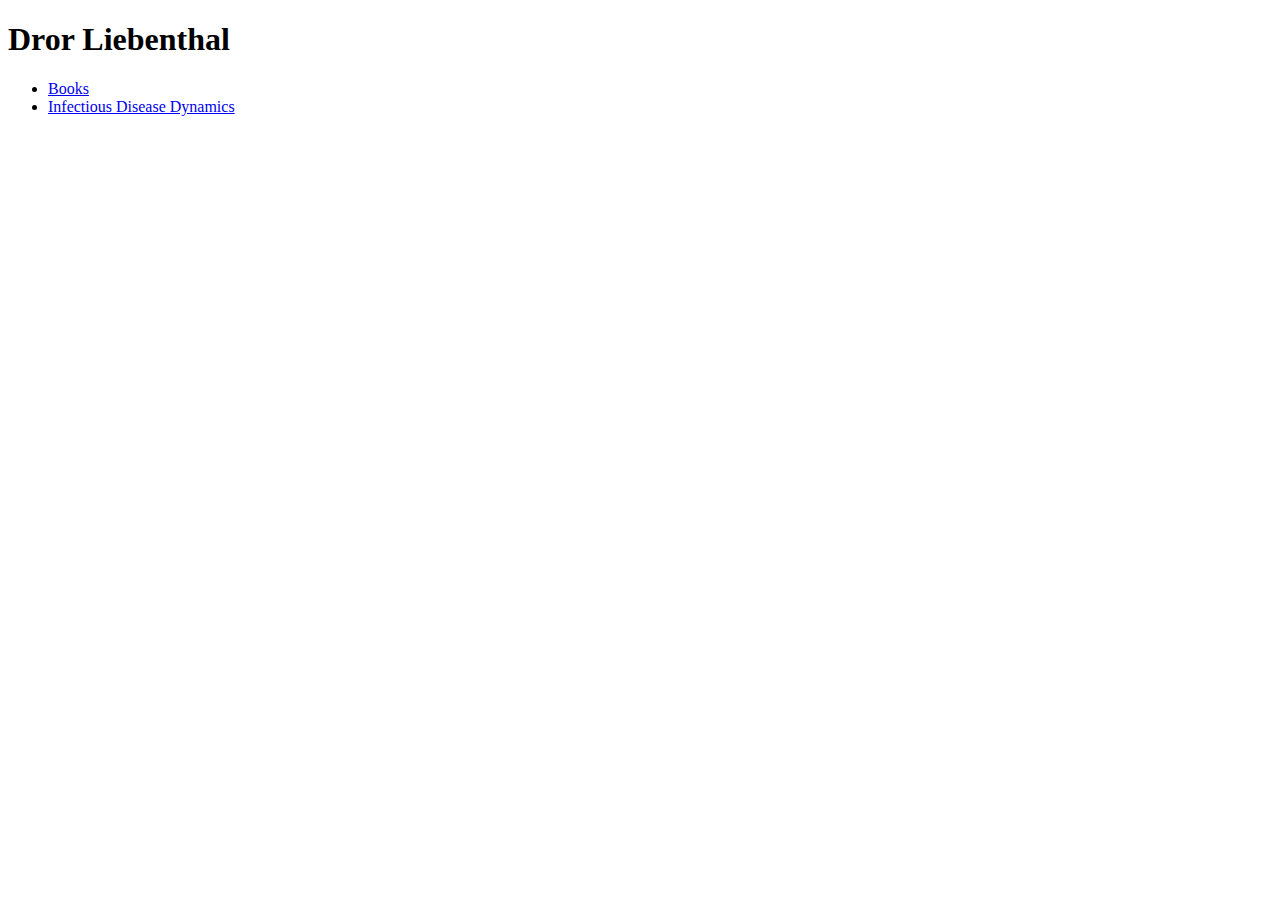
<file: index.html>
<!DOCTYPE HTML>
<html lang = "en">
    <head>
        <meta http-equiv="Content-Type" content="text/html; charset=utf-8">
        <meta name = "site-description" content = "Home">
        <meta name = "author" content = "Dror Liebenthal">
        <link rel = "stylesheet" type="text/css" href = "http://fonts.googleapis.com/css?family=Open+Sans">
        <title>Home</title>
    </head>
    <body>
        <div id = "container">
            <h1>Dror Liebenthal</h1>
            <ul>
                <li><a href="/books">Books</a></li>
                <li><a href="/disease-model">Infectious Disease Dynamics</a></li>
            </ul>
        </div>
    </body>
</html>
</file>
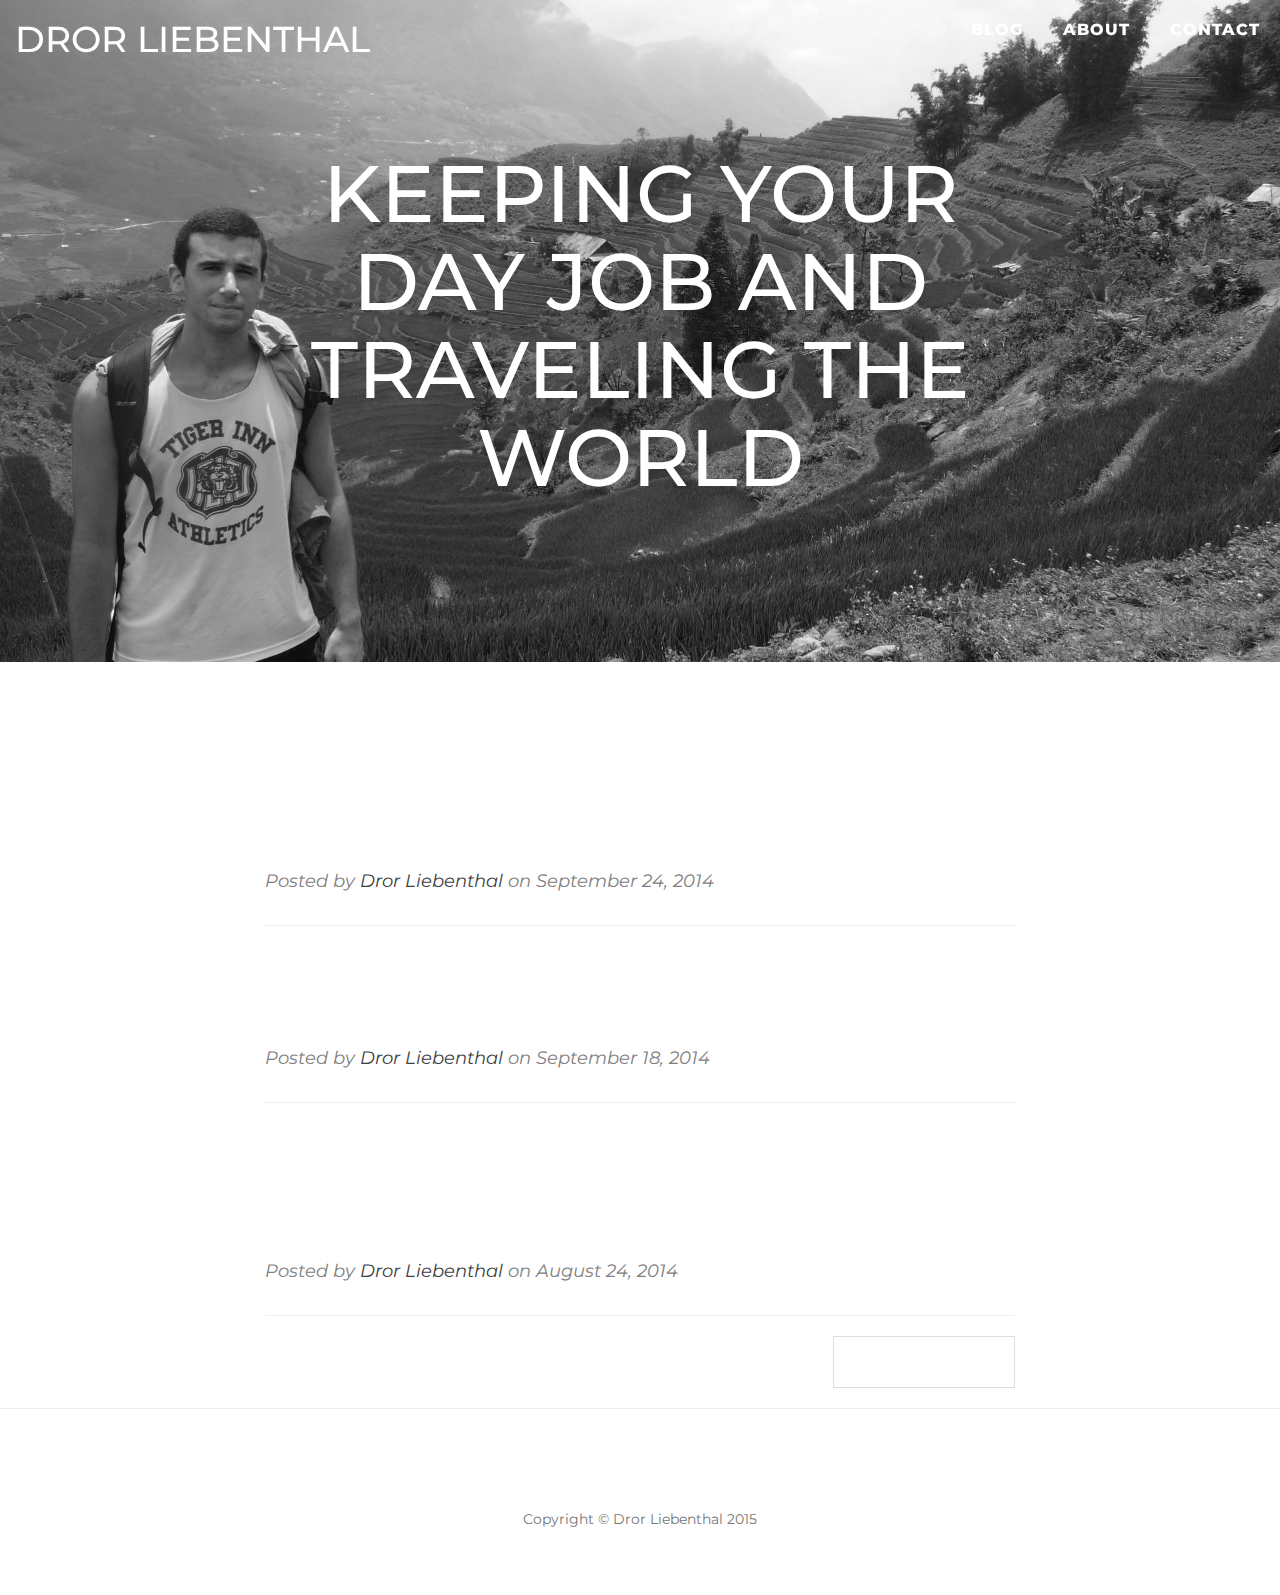
<file: Old/index.html>
<!DOCTYPE html>
<html lang="en">

<head>

    <meta charset="utf-8">
    <meta http-equiv="X-UA-Compatible" content="IE=edge">
    <meta name="viewport" content="width=device-width, initial-scale=1">
    <meta name="description" content="">
    <meta name="author" content="">

    <title>Blog | Dror Liebenthal</title>

    <!-- Bootstrap Core CSS -->
    <link href="css/bootstrap.min.css" rel="stylesheet">

    <!-- Custom CSS -->
    <link href="css/clean-blog.css" rel="stylesheet">

    <!-- Custom Fonts -->
    <link href="http://maxcdn.bootstrapcdn.com/font-awesome/4.1.0/css/font-awesome.min.css" rel="stylesheet" type="text/css">
    <link href='http://fonts.googleapis.com/css?family=Montserrat' rel='stylesheet' type='text/css'>
    

    <!-- HTML5 Shim and Respond.js IE8 support of HTML5 elements and media queries -->
    <!-- WARNING: Respond.js doesn't work if you view the page via file:// -->
    <!--[if lt IE 9]>
        <script src="https://oss.maxcdn.com/libs/html5shiv/3.7.0/html5shiv.js"></script>
        <script src="https://oss.maxcdn.com/libs/respond.js/1.4.2/respond.min.js"></script>
    <![endif]-->

</head>

<body>

    <!-- Navigation -->
    <nav class="navbar navbar-default navbar-custom navbar-fixed-top">
        <div class="container-fluid">
            <!-- Brand and toggle get grouped for better mobile display -->
            <div class="navbar-header">
                <button type="button" class="navbar-toggle" data-toggle="collapse" data-target="#bs-example-navbar-collapse-1">
                    <span class="sr-only">Toggle navigation</span>
                    <span class="icon-bar"></span>
                    <span class="icon-bar"></span>
                    <span class="icon-bar"></span>
                </button>
                <header>
                    <h1 class="name"><a href="index.html">Dror Liebenthal</a></h1>
                </header>
            </div>

            <!-- Collect the nav links, forms, and other content for toggling -->
            <div class="collapse navbar-collapse" id="bs-example-navbar-collapse-1">
                <ul class="nav navbar-nav navbar-right">
                    <li>
                        <a href="index.html">Blog</a>
                    </li>
                    <li>
                        <a href="about.html">About</a>
                    </li>
                    <li>
                        <a href="contact.html">Contact</a>
                    </li>
                </ul>
            </div>
            <!-- /.navbar-collapse -->
        </div>
        <!-- /.container -->
    </nav>

    <!-- First Post -->
    <div class="intro-header" style="background-image: url('img/background-bw.jpg')">
        <div class="container">
            <div class="row">
                <div class="col-lg-8 col-lg-offset-2 col-md-10 col-md-offset-1">
                    <div class="site-heading" class="post-preview">
                        <a href='#' >
                            <h2 class="post-title">Keeping your day job and traveling the world</h2>
                        </a>
                    </div>
                </div>
            </div>
        </div>
    </div>

    <!-- Main Content -->
    <div class="container">
        <div class="row">
            <div class="col-lg-8 col-lg-offset-2 col-md-10 col-md-offset-1">
                <div class="post-preview">
                    <a href="#">
                        <h2 class="post-title">
                            On the "Where are you from?" question
                        </h2>
                        <h3 class="post-subtitle">
                            And why the answer depends on who's asking.
                        </h3>
                    </a>
                    <p class="post-meta">Posted by <a href="#">Dror Liebenthal</a> on September 24, 2014</p>
                </div>
                <hr>
                <div class="post-preview">
                    <a href="#">
                        <h2 class="post-title">
                            On Steph Curry and eye-catching talent
                        </h2>
                    </a>
                    <p class="post-meta">Posted by <a href="#">Dror Liebenthal</a> on September 18, 2014</p>
                </div>
                <hr>
                <div class="post-preview">
                    <a href="#">
                        <h2 class="post-title">
                            On non-conventional paths and optimizing for learning
                        </h2>
                        <h3 class="post-subtitle">
                            And whether "regret minimization" is coherent.
                        </h3>
                    </a>
                    <p class="post-meta">Posted by <a href="#">Dror Liebenthal</a> on August 24, 2014</p>
                </div>
                <hr>
                <!-- Pager -->
                <ul class="pager">
                    <li class="next">
                        <a href="#">Older Posts &rarr;</a>
                    </li>
                </ul>
            </div>
        </div>
    </div>

    <hr>

    <!-- Footer -->
    <footer>
        <div class="container">
            <div class="row">
                <div class="col-lg-8 col-lg-offset-2 col-md-10 col-md-offset-1">
                    <p class="copyright text-muted">Copyright &copy; Dror Liebenthal 2015</p>
                </div>
            </div>
        </div>
    </footer>

    <!-- jQuery -->
    <script src="js/jquery.js"></script>

    <!-- Bootstrap Core JavaScript -->
    <script src="js/bootstrap.min.js"></script>

    <!-- Custom Theme JavaScript -->
    <script src="js/clean-blog.min.js"></script>

</body>

</html>
</file>
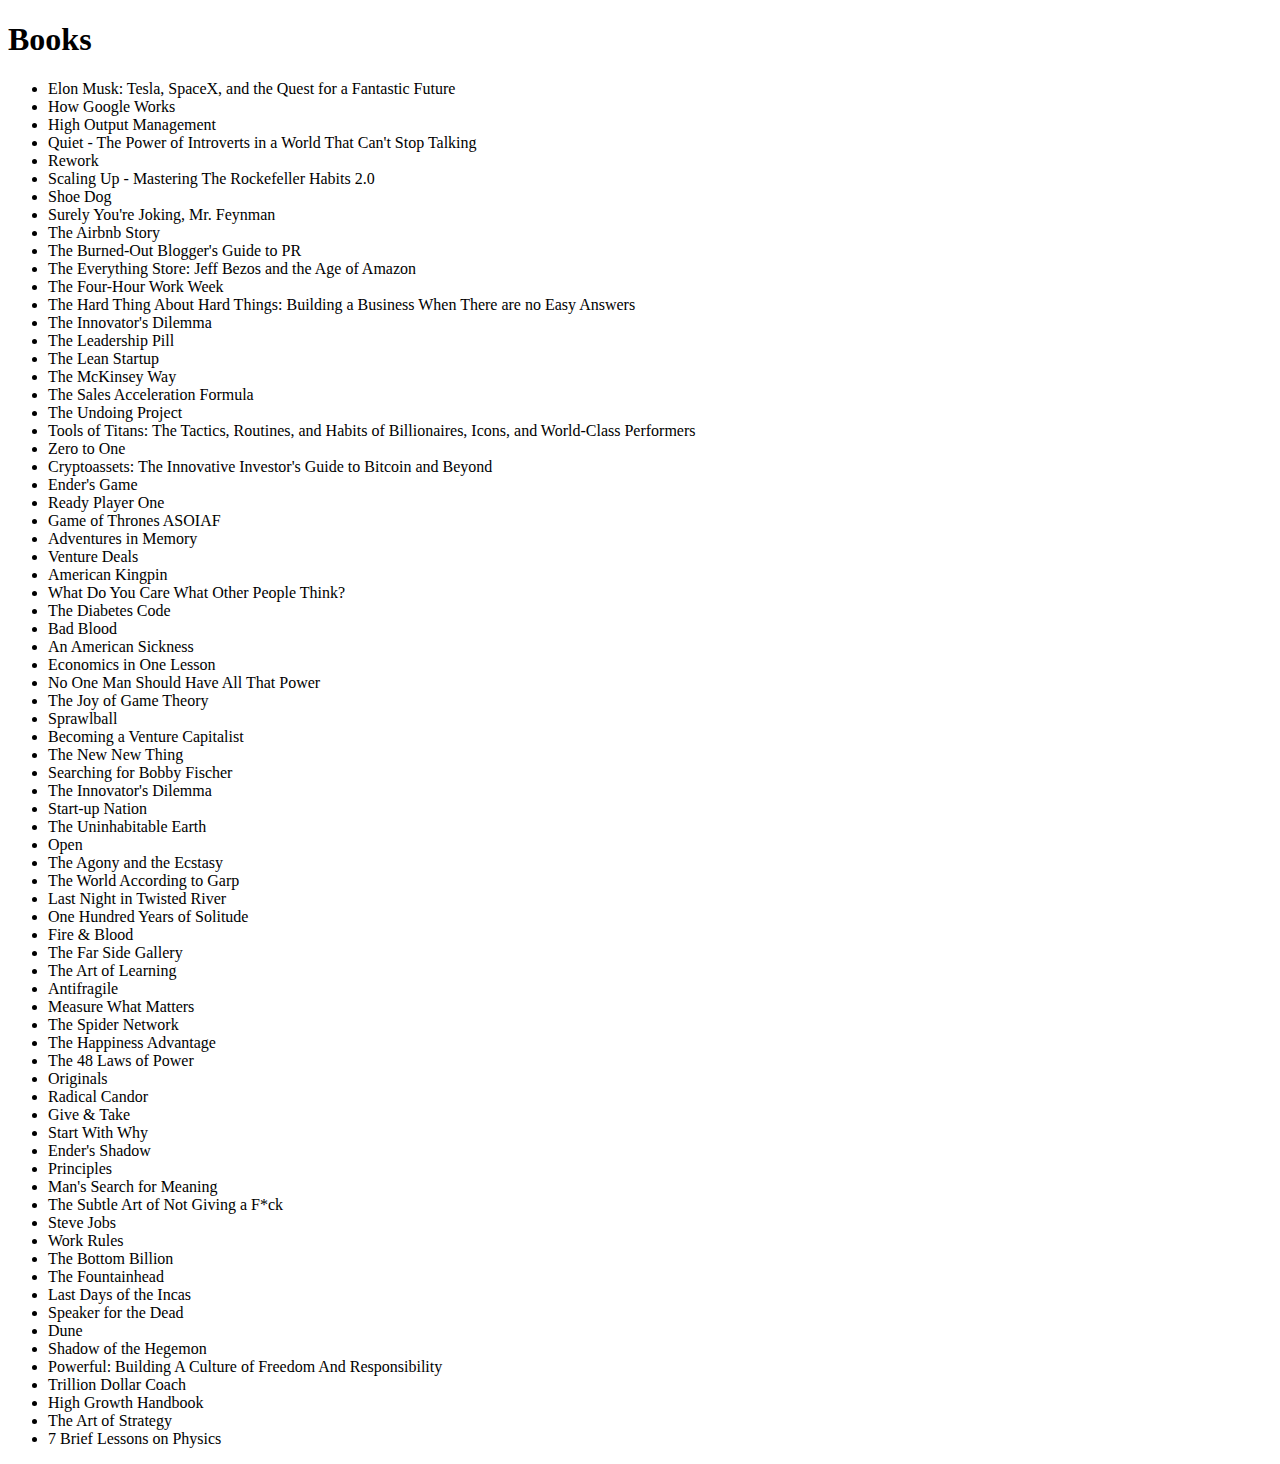
<file: books.html>
<!DOCTYPE HTML>
<html lang = "en">
    <head>
        <meta http-equiv="Content-Type" content="text/html; charset=utf-8">
        <meta name = "site-description" content = "Books">
        <meta name = "author" content = "Dror Liebenthal">
        <link rel = "stylesheet" type="text/css" href = "http://fonts.googleapis.com/css?family=Open+Sans">
        <title>Books</title>
    </head>
    <body>
        <div id = "container">
            <h1>Books</h1>
            <ul>
                <li>Elon Musk: Tesla, SpaceX, and the Quest for a Fantastic Future</li>
                <li>How Google Works</li>
                <li>High Output Management</li>
                <li>Quiet - The Power of Introverts in a World That Can't Stop Talking</li>
                <li>Rework</li>
                <li>Scaling Up - Mastering The Rockefeller Habits 2.0</li>
                <li>Shoe Dog</li>
                <li>Surely You're Joking, Mr. Feynman</li>
                <li>The Airbnb Story</li>
                <li>The Burned-Out Blogger's Guide to PR</li>
                <li>The Everything Store: Jeff Bezos and the Age of Amazon</li>
                <li>The Four-Hour Work Week</li>
                <li>The Hard Thing About Hard Things: Building a Business When There are no Easy Answers</li>
                <li>The Innovator's Dilemma</li>
                <li>The Leadership Pill</li>
                <li>The Lean Startup</li>
                <li>The McKinsey Way</li>
                <li>The Sales Acceleration Formula</li>
                <li>The Undoing Project</li>
                <li>Tools of Titans: The Tactics, Routines, and Habits of Billionaires, Icons, and World-Class Performers</li>
                <li>Zero to One</li>
                <li>Cryptoassets: The Innovative Investor's Guide to Bitcoin and Beyond</li>
                <li>Ender's Game</li>
                <li>Ready Player One</li>
                <li>Game of Thrones ASOIAF</li>
                <li>Adventures in Memory</li>
                <li>Venture Deals</li>
                <li>American Kingpin</li>
                <li>What Do You Care What Other People Think?</li>
                <li>The Diabetes Code</li>
                <li>Bad Blood</li>
                <li>An American Sickness</li>
                <li>Economics in One Lesson</li>
                <li>No One Man Should Have All That Power</li>
                <li>The Joy of Game Theory</li>
                <li>Sprawlball</li>
                <li>Becoming a Venture Capitalist</li>
                <li>The New New Thing</li>
                <li>Searching for Bobby Fischer</li>
                <li>The Innovator's Dilemma</li>
                <li>Start-up Nation</li>
                <li>The Uninhabitable Earth</li>
                <li>Open</li>
                <li>The Agony and the Ecstasy</li>
                <li>The World According to Garp</li>
                <li>Last Night in Twisted River</li>
                <li>One Hundred Years of Solitude</li>
                <li>Fire & Blood</li>
                <li>The Far Side Gallery</li>
                <li>The Art of Learning</li>
                <li>Antifragile</li>
                <li>Measure What Matters</li>
                <li>The Spider Network</li>
                <li>The Happiness Advantage</li>
                <li>The 48 Laws of Power</li>
                <li>Originals</li>
                <li>Radical Candor</li>
                <li>Give & Take</li>
                <li>Start With Why</li>
                <li>Ender's Shadow</li>
                <li>Principles</li>
                <li>Man's Search for Meaning</li>
                <li>The Subtle Art of Not Giving a F*ck</li>
                <li>Steve Jobs</li>
                <li>Work Rules</li>
                <li>The Bottom Billion</li>
                <li>The Fountainhead</li>
                <li>Last Days of the Incas</li>
                <li>Speaker for the Dead</li>
                <li>Dune</li>
                <li>Shadow of the Hegemon</li>
                <li>Powerful: Building A Culture of Freedom And Responsibility</li>
                <li>Trillion Dollar Coach</li>
                <li>High Growth Handbook</li>
                <li>The Art of Strategy</li>
                <li>7 Brief Lessons on Physics</li>
            </ul>
        </div>
    </body>
</html>
</file>
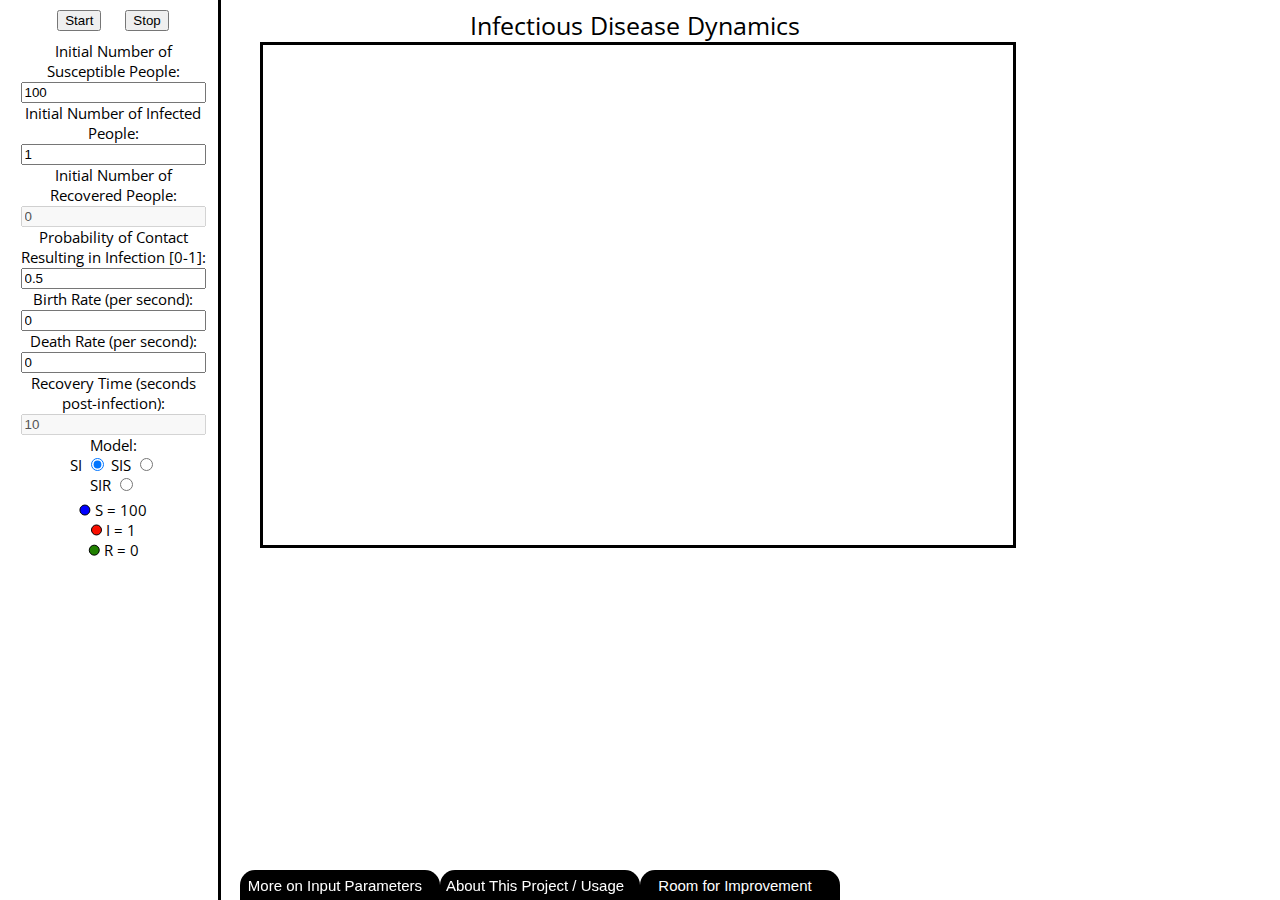
<file: disease-model.html>
<!DOCTYPE HTML>
<html lang = "en">
    <head>
        <meta http-equiv="Content-Type" content="text/html; charset=utf-8">
        <meta name = "site-description" content = "Infectious Disease Dynamics">
        <meta name = "author" content = "Dror Liebenthal">
        <script type = "text/javascript"src = "js/raphael-min.js"></script>
        <link rel = "stylesheet" type="text/css" href = "http://fonts.googleapis.com/css?family=Open+Sans">
        <script type = "text/javascript"src = "js/jquery-1.10.2.js"></script>
        <script type="text/javascript" src = "js/environment.js"></script>
        <script type="text/javascript" src = "js/Animal.js"></script>
        <script type = "text/javascript"src = "js/environment_jQuery.js"></script>
        <link href = "css/environment.css" rel = "stylesheet">
        <title>Infectious Disease Dynamics</title>
    </head>
    <body>
        <div id = "nav">
            <button onclick = "newEnv()">Start</button>
            <button onclick = "clearEnv()">Stop</button>
            <form name = "params">
                Initial Number of Susceptible People: <br>
                <input type = "number" name = "sus" value = "100"> <br>
                Initial Number of Infected People: <br>
                <input type = "number" name = "inf" value = "1"> <br>
                Initial Number of Recovered People: <br>
                <input type = "number" id = "iR" name = "rec" value = "0" disabled> <br>
                Probability of Contact Resulting in Infection [0-1]:<br>
                <input type = "number" name = "infProb" value = "0.5"> <br>
                Birth Rate (per second): <br>
                <input type = "number" name = "bRate" value = "0"> <br>
                Death Rate (per second): <br>
                <input type = "number" name = "dRate" value = "0"> <br>
                Recovery Time (seconds post-infection):
                <input type = "number" id = "rR" name = "rRate" value = "10" disabled> <br>
                Model: <br>
                SI
                <input type = "radio" name = "mod" value = "SI" checked>
                SIS
                <input type = "radio" name = "mod" value = "SIS"> <br>
                SIR
                <input type = "radio" name = "mod" value = "SIR"> <br>
            </form>
            <div><img src="img/sus-legend.png"> S = <span id = "cS"></span></div>
            <div><img src = "img/inf-legend.png"></li> I = <span id = "cI"></span></div>
            <div><img src="img/rec-legend.png"> R = <span id = "cR"></span></div>
        </div>
        <div id = "main">
            <span id = "blurb">Infectious Disease Dynamics</span>
            <div id="environment"></div>
            <div id = "container">
                <div id = "one">
                    <p class="slide"><a href = "#" class = "btn-slide">More on Input Parameters</a></p>
                    <div class = "infoPanel">
                        <p class = "info">
                            <b>SI</b>: Susceptible-Infected (no recovery)<br>
                            <b>SIS</b>: Susceptible-Infected-Susceptible (no immunity) <br>
                            <b>SIR</b>: Susceptible-Infected-Recovered (recovered individuals are immune) <br>
                            <br>
                            Input probability of infection &gt; 1 or &lt; 0 will be considered as 0 or 1, respectively. <br>
                            <br>
                            Recovery time is only applicable for the SIS and SIR models. Initial number of recovered people can only be specified for the SIR model. <br>
                            <br>
                            Animation begins to slow down in environments with &gt; 400 individuals.
                        </p>
                    </div>
                </div>
                <div id = "two">
                   <p class="slide"><a href = "#" class = "btn-slide">About This Project / Usage</a></p>
                   <div class = "infoPanel">
                        <p class = "info">
                            <b>About</b>: This project was created predominantly using JavaScript, along with a little jQuery and the Raphael.js framework for graphics. It features a nifty sorting-based algorithm for efficient collision recognition. A link to the source code will be provided shortly. <br>
                            <br>
                            Have questions? Ideas for improvements? Found a bug? Get in touch <a href = "mailto:dliebenthal1505@gmail.com"><b>here</b></a>.
                            <br><br>
                            <b>Usage</b>: I'd suggest starting by messing around with initial counts of susceptible and infected people, and with probability of infection. Check out the different models and experiment with various birth and death rates. Find a combination of parameters that will result in a dynamic equilibrium! There are many many possibilities. Finally, note how very small differences in parameters such as recovery time or probability of infection can mean the difference between an infection rapidly proliferating or dying out.
                        </p>
                    </div>
                </div>
                <div id = "three">
                   <p class="slide"><a href = "#" class = "btn-slide">Room for Improvement</a></p>
                   <div class = "infoPanel">
                        <p class = "info">
                            As it stands, starting position and speed for each individual are based on simple random number generation. Of course, contact patterns in real environments are much more complicated than that. Future iterations may feature movement based on actual social contact theory. For example, individuals could be clustered into families with whom they'd have frequent contact. Alternately, each individual could maintain a particular set of other individuals with whom they make regular contact at specified rates.
                            <br><br>
                            It will also be necessary to standardize time in future iterations. This was tough to do in the first iteration because performance constraints in high-volume environments cause time to "slow down", meaning animation is more choppy. Once time is standardized, useful parameters like contact rate can be reported and the relationship between contact rate and environment density can be examined.
                        </p>
                    </div>
                </div>
            </div>
        </div>
    </body>
</html>
</file>
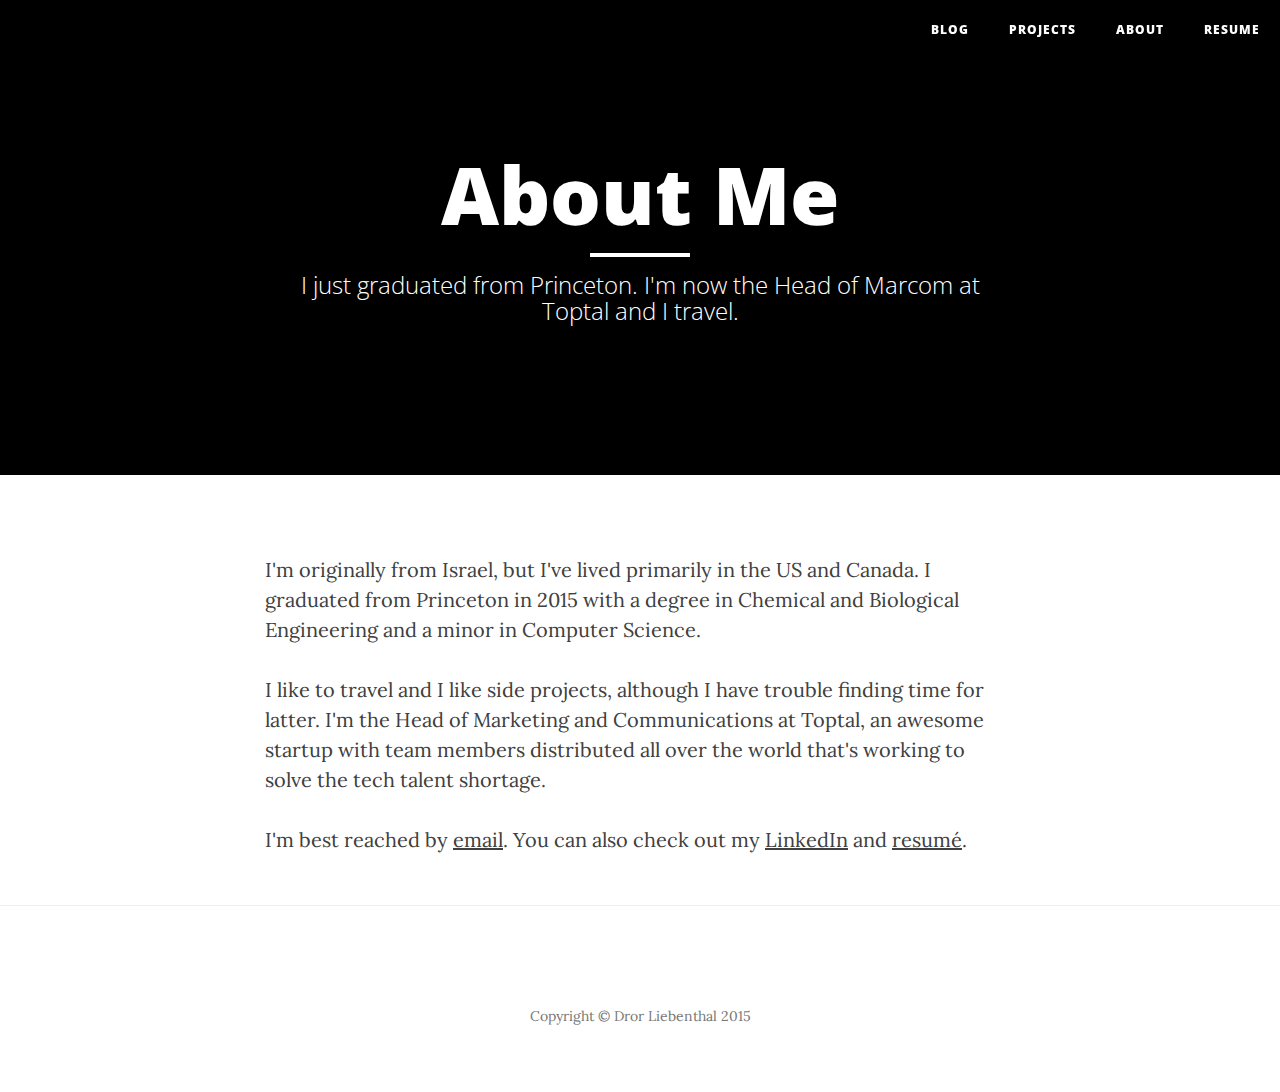
<file: Old/about.html>
<!DOCTYPE html>
<html lang="en">

<head>

    <meta charset="utf-8">
    <meta http-equiv="X-UA-Compatible" content="IE=edge">
    <meta name="viewport" content="width=device-width, initial-scale=1">
    <meta name="description" content="">
    <meta name="author" content="">

    <title>About | Dror Liebenthal</title>

    <!-- Bootstrap Core CSS -->
    <link href="css/bootstrap.min.css" rel="stylesheet">

    <!-- Custom CSS -->
    <link href="css/clean-blog.min.css" rel="stylesheet">

    <!-- Custom Fonts -->
    <link href="http://maxcdn.bootstrapcdn.com/font-awesome/4.1.0/css/font-awesome.min.css" rel="stylesheet" type="text/css">
    <link href='http://fonts.googleapis.com/css?family=Lora:400,700,400italic,700italic' rel='stylesheet' type='text/css'>
    <link href='http://fonts.googleapis.com/css?family=Open+Sans:300italic,400italic,600italic,700italic,800italic,400,300,600,700,800' rel='stylesheet' type='text/css'>

    <!-- HTML5 Shim and Respond.js IE8 support of HTML5 elements and media queries -->
    <!-- WARNING: Respond.js doesn't work if you view the page via file:// -->
    <!--[if lt IE 9]>
        <script src="https://oss.maxcdn.com/libs/html5shiv/3.7.0/html5shiv.js"></script>
        <script src="https://oss.maxcdn.com/libs/respond.js/1.4.2/respond.min.js"></script>
    <![endif]-->

</head>

<body>

    <!-- Navigation -->
    <nav class="navbar navbar-default navbar-custom navbar-fixed-top">
        <div class="container-fluid">
            <!-- Brand and toggle get grouped for better mobile display -->
            <div class="navbar-header page-scroll">
                <button type="button" class="navbar-toggle" data-toggle="collapse" data-target="#bs-example-navbar-collapse-1">
                    <span class="sr-only">Toggle navigation</span>
                    <span class="icon-bar"></span>
                    <span class="icon-bar"></span>
                    <span class="icon-bar"></span>
                </button>
            </div>

            <!-- Collect the nav links, forms, and other content for toggling -->
            <div class="collapse navbar-collapse" id="bs-example-navbar-collapse-1">
                <ul class="nav navbar-nav navbar-right">
                    <li>
                        <a href="index.html">Blog</a>
                    </li>
                    <li>
                        <a href="Projects.html">Projects</a>
                    </li>
                    <li>
                        <a href="about.html">About</a>
                    </li>
                    <li>
                        <a href="Dror_Liebenthal_Resume.pdf">Resume</a>
                    </li>
                </ul>
            </div>
            <!-- /.navbar-collapse -->
        </div>
        <!-- /.container -->
    </nav>

    <!-- Page Header -->
    <!-- Set your background image for this header on the line below. -->
    <header class="intro-header" style="background-color: black">
        <div class="container">
            <div class="row">
                <div class="col-lg-8 col-lg-offset-2 col-md-10 col-md-offset-1">
                    <div class="page-heading">
                        <h1>About Me</h1>
                        <hr class="small">
                        <span class="subheading">I just graduated from Princeton. I'm now the Head of Marcom at Toptal and I travel.</span>
                    </div>
                </div>
            </div>
        </div>
    </header>

    <!-- Main Content -->
    <div class="container">
        <div class="row">
            <div class="col-lg-8 col-lg-offset-2 col-md-10 col-md-offset-1">
                <p>I'm originally from Israel, but I've lived primarily in the US and Canada. I graduated from Princeton in 2015 with a degree in Chemical and Biological Engineering and a minor in Computer Science.</p>
                <p>I like to travel and I like side projects, although I have trouble finding time for latter. I'm the Head of Marketing and Communications at Toptal, an awesome startup with team members distributed all over the world that's working to solve the tech talent shortage.</p>
                <p>I'm best reached by <a href="mailto:dliebenthal1505@gmail.com">email</a>. You can also check out my <a href="https://www.linkedin.com/pub/dror-liebenthal/77/a51/b62">LinkedIn</a> and <a href="Dror_Liebenthal_Resume.pdf">resumé</a>.</p>
            </div>
        </div>
    </div>

    <hr>

    <!-- Footer -->
    <footer>
        <div class="container">
            <div class="row">
                <div class="col-lg-8 col-lg-offset-2 col-md-10 col-md-offset-1">
                    <p class="copyright text-muted">Copyright &copy; Dror Liebenthal 2015</p>
                </div>
            </div>
        </div>
    </footer>

    <!-- jQuery -->
    <script src="js/jquery.js"></script>

    <!-- Bootstrap Core JavaScript -->
    <script src="js/bootstrap.min.js"></script>

    <!-- Custom Theme JavaScript -->
    <script src="js/clean-blog.min.js"></script>

</body>

</html>
</file>
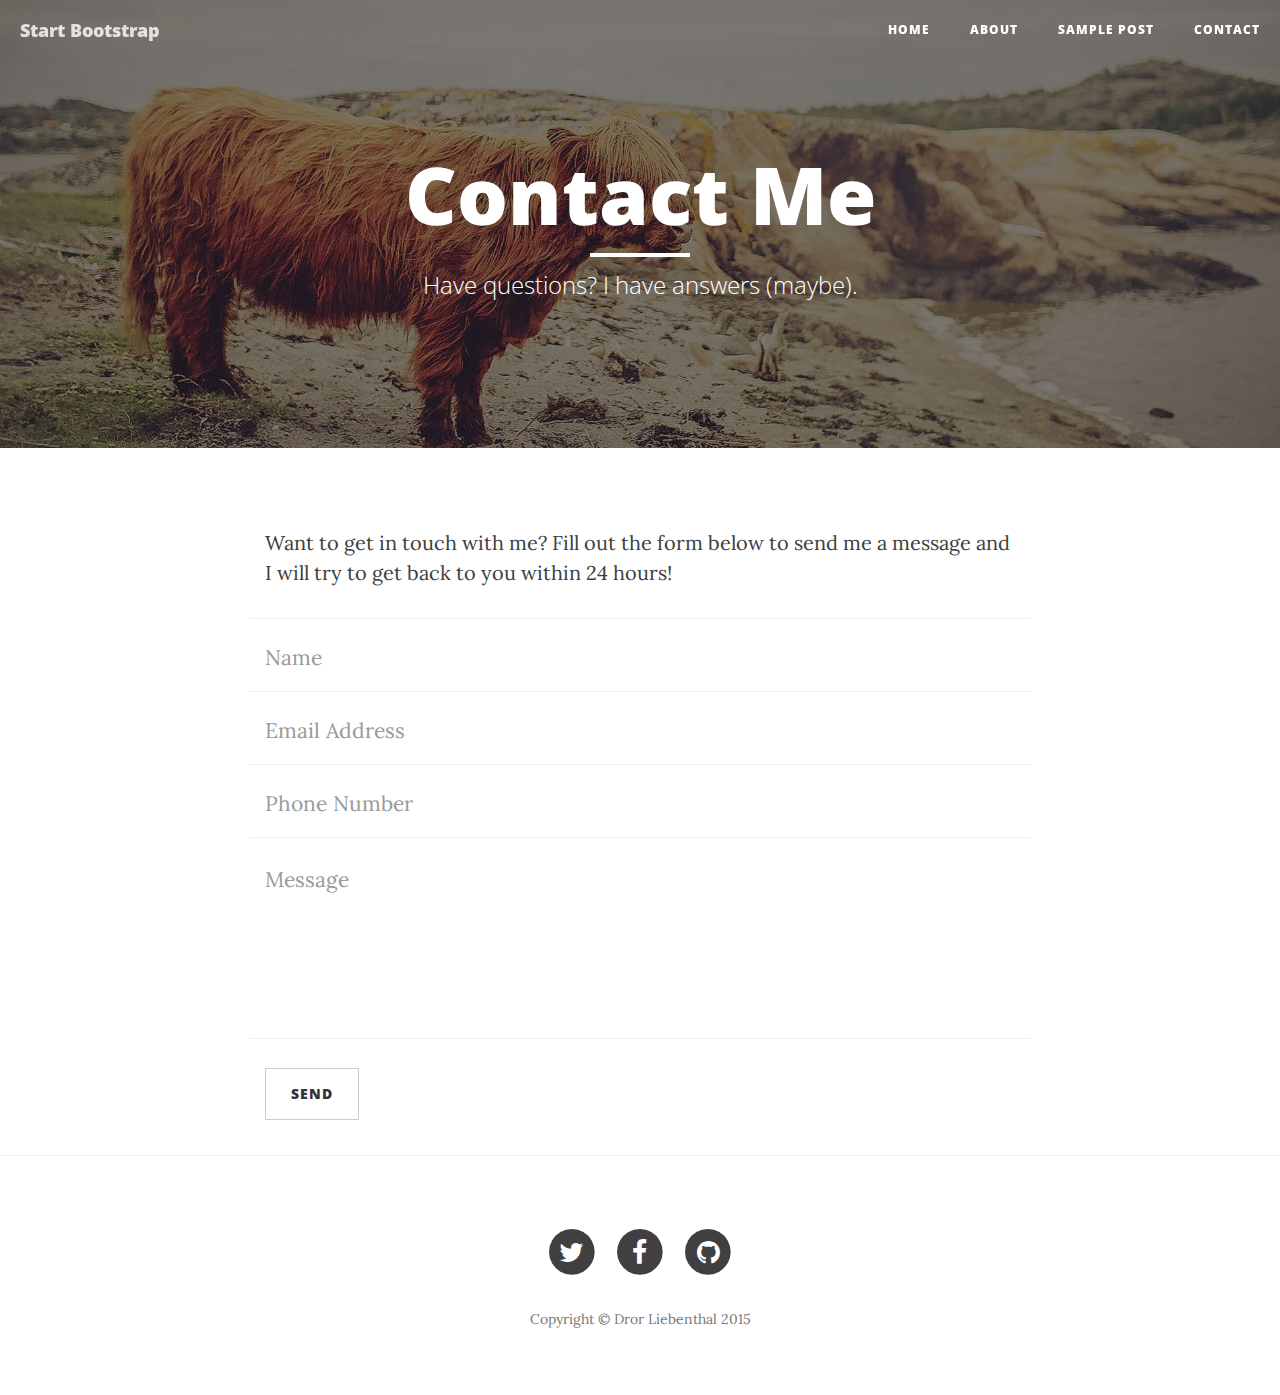
<file: Old/contact.html>
<!DOCTYPE html>
<html lang="en">

<head>

    <meta charset="utf-8">
    <meta http-equiv="X-UA-Compatible" content="IE=edge">
    <meta name="viewport" content="width=device-width, initial-scale=1">
    <meta name="description" content="">
    <meta name="author" content="">

    <title>Clean Blog - Contact</title>

    <!-- Bootstrap Core CSS -->
    <link href="css/bootstrap.min.css" rel="stylesheet">

    <!-- Custom CSS -->
    <link href="css/clean-blog.min.css" rel="stylesheet">

    <!-- Custom Fonts -->
    <link href="http://maxcdn.bootstrapcdn.com/font-awesome/4.1.0/css/font-awesome.min.css" rel="stylesheet" type="text/css">
    <link href='http://fonts.googleapis.com/css?family=Lora:400,700,400italic,700italic' rel='stylesheet' type='text/css'>
    <link href='http://fonts.googleapis.com/css?family=Open+Sans:300italic,400italic,600italic,700italic,800italic,400,300,600,700,800' rel='stylesheet' type='text/css'>

    <!-- HTML5 Shim and Respond.js IE8 support of HTML5 elements and media queries -->
    <!-- WARNING: Respond.js doesn't work if you view the page via file:// -->
    <!--[if lt IE 9]>
        <script src="https://oss.maxcdn.com/libs/html5shiv/3.7.0/html5shiv.js"></script>
        <script src="https://oss.maxcdn.com/libs/respond.js/1.4.2/respond.min.js"></script>
    <![endif]-->

</head>

<body>

    <!-- Navigation -->
    <nav class="navbar navbar-default navbar-custom navbar-fixed-top">
        <div class="container-fluid">
            <!-- Brand and toggle get grouped for better mobile display -->
            <div class="navbar-header page-scroll">
                <button type="button" class="navbar-toggle" data-toggle="collapse" data-target="#bs-example-navbar-collapse-1">
                    <span class="sr-only">Toggle navigation</span>
                    <span class="icon-bar"></span>
                    <span class="icon-bar"></span>
                    <span class="icon-bar"></span>
                </button>
                <a class="navbar-brand" href="index.html">Start Bootstrap</a>
            </div>

            <!-- Collect the nav links, forms, and other content for toggling -->
            <div class="collapse navbar-collapse" id="bs-example-navbar-collapse-1">
                <ul class="nav navbar-nav navbar-right">
                    <li>
                        <a href="index.html">Home</a>
                    </li>
                    <li>
                        <a href="about.html">About</a>
                    </li>
                    <li>
                        <a href="post.html">Sample Post</a>
                    </li>
                    <li>
                        <a href="contact.html">Contact</a>
                    </li>
                </ul>
            </div>
            <!-- /.navbar-collapse -->
        </div>
        <!-- /.container -->
    </nav>

    <!-- Page Header -->
    <!-- Set your background image for this header on the line below. -->
    <header class="intro-header" style="background-image: url('img/contact-bg.jpg')">
        <div class="container">
            <div class="row">
                <div class="col-lg-8 col-lg-offset-2 col-md-10 col-md-offset-1">
                    <div class="page-heading">
                        <h1>Contact Me</h1>
                        <hr class="small">
                        <span class="subheading">Have questions? I have answers (maybe).</span>
                    </div>
                </div>
            </div>
        </div>
    </header>

    <!-- Main Content -->
    <div class="container">
        <div class="row">
            <div class="col-lg-8 col-lg-offset-2 col-md-10 col-md-offset-1">
                <p>Want to get in touch with me? Fill out the form below to send me a message and I will try to get back to you within 24 hours!</p>
                <!-- Contact Form - Enter your email address on line 19 of the mail/contact_me.php file to make this form work. -->
                <!-- WARNING: Some web hosts do not allow emails to be sent through forms to common mail hosts like Gmail or Yahoo. It's recommended that you use a private domain email address! -->
                <!-- NOTE: To use the contact form, your site must be on a live web host with PHP! The form will not work locally! -->
                <form name="sentMessage" id="contactForm" novalidate>
                    <div class="row control-group">
                        <div class="form-group col-xs-12 floating-label-form-group controls">
                            <label>Name</label>
                            <input type="text" class="form-control" placeholder="Name" id="name" required data-validation-required-message="Please enter your name.">
                            <p class="help-block text-danger"></p>
                        </div>
                    </div>
                    <div class="row control-group">
                        <div class="form-group col-xs-12 floating-label-form-group controls">
                            <label>Email Address</label>
                            <input type="email" class="form-control" placeholder="Email Address" id="email" required data-validation-required-message="Please enter your email address.">
                            <p class="help-block text-danger"></p>
                        </div>
                    </div>
                    <div class="row control-group">
                        <div class="form-group col-xs-12 floating-label-form-group controls">
                            <label>Phone Number</label>
                            <input type="tel" class="form-control" placeholder="Phone Number" id="phone" required data-validation-required-message="Please enter your phone number.">
                            <p class="help-block text-danger"></p>
                        </div>
                    </div>
                    <div class="row control-group">
                        <div class="form-group col-xs-12 floating-label-form-group controls">
                            <label>Message</label>
                            <textarea rows="5" class="form-control" placeholder="Message" id="message" required data-validation-required-message="Please enter a message."></textarea>
                            <p class="help-block text-danger"></p>
                        </div>
                    </div>
                    <br>
                    <div id="success"></div>
                    <div class="row">
                        <div class="form-group col-xs-12">
                            <button type="submit" class="btn btn-default">Send</button>
                        </div>
                    </div>
                </form>
            </div>
        </div>
    </div>

    <hr>

    <!-- Footer -->
    <footer>
        <div class="container">
            <div class="row">
                <div class="col-lg-8 col-lg-offset-2 col-md-10 col-md-offset-1">
                    <ul class="list-inline text-center">
                        <li>
                            <a href="#">
                                <span class="fa-stack fa-lg">
                                    <i class="fa fa-circle fa-stack-2x"></i>
                                    <i class="fa fa-twitter fa-stack-1x fa-inverse"></i>
                                </span>
                            </a>
                        </li>
                        <li>
                            <a href="#">
                                <span class="fa-stack fa-lg">
                                    <i class="fa fa-circle fa-stack-2x"></i>
                                    <i class="fa fa-facebook fa-stack-1x fa-inverse"></i>
                                </span>
                            </a>
                        </li>
                        <li>
                            <a href="#">
                                <span class="fa-stack fa-lg">
                                    <i class="fa fa-circle fa-stack-2x"></i>
                                    <i class="fa fa-github fa-stack-1x fa-inverse"></i>
                                </span>
                            </a>
                        </li>
                    </ul>
                    <p class="copyright text-muted">Copyright &copy; Dror Liebenthal 2015</p>
                </div>
            </div>
        </div>
    </footer>

    <!-- jQuery -->
    <script src="js/jquery.js"></script>

    <!-- Bootstrap Core JavaScript -->
    <script src="js/bootstrap.min.js"></script>

    <!-- Custom Theme JavaScript -->
    <script src="js/clean-blog.min.js"></script>

</body>

</html>
</file>
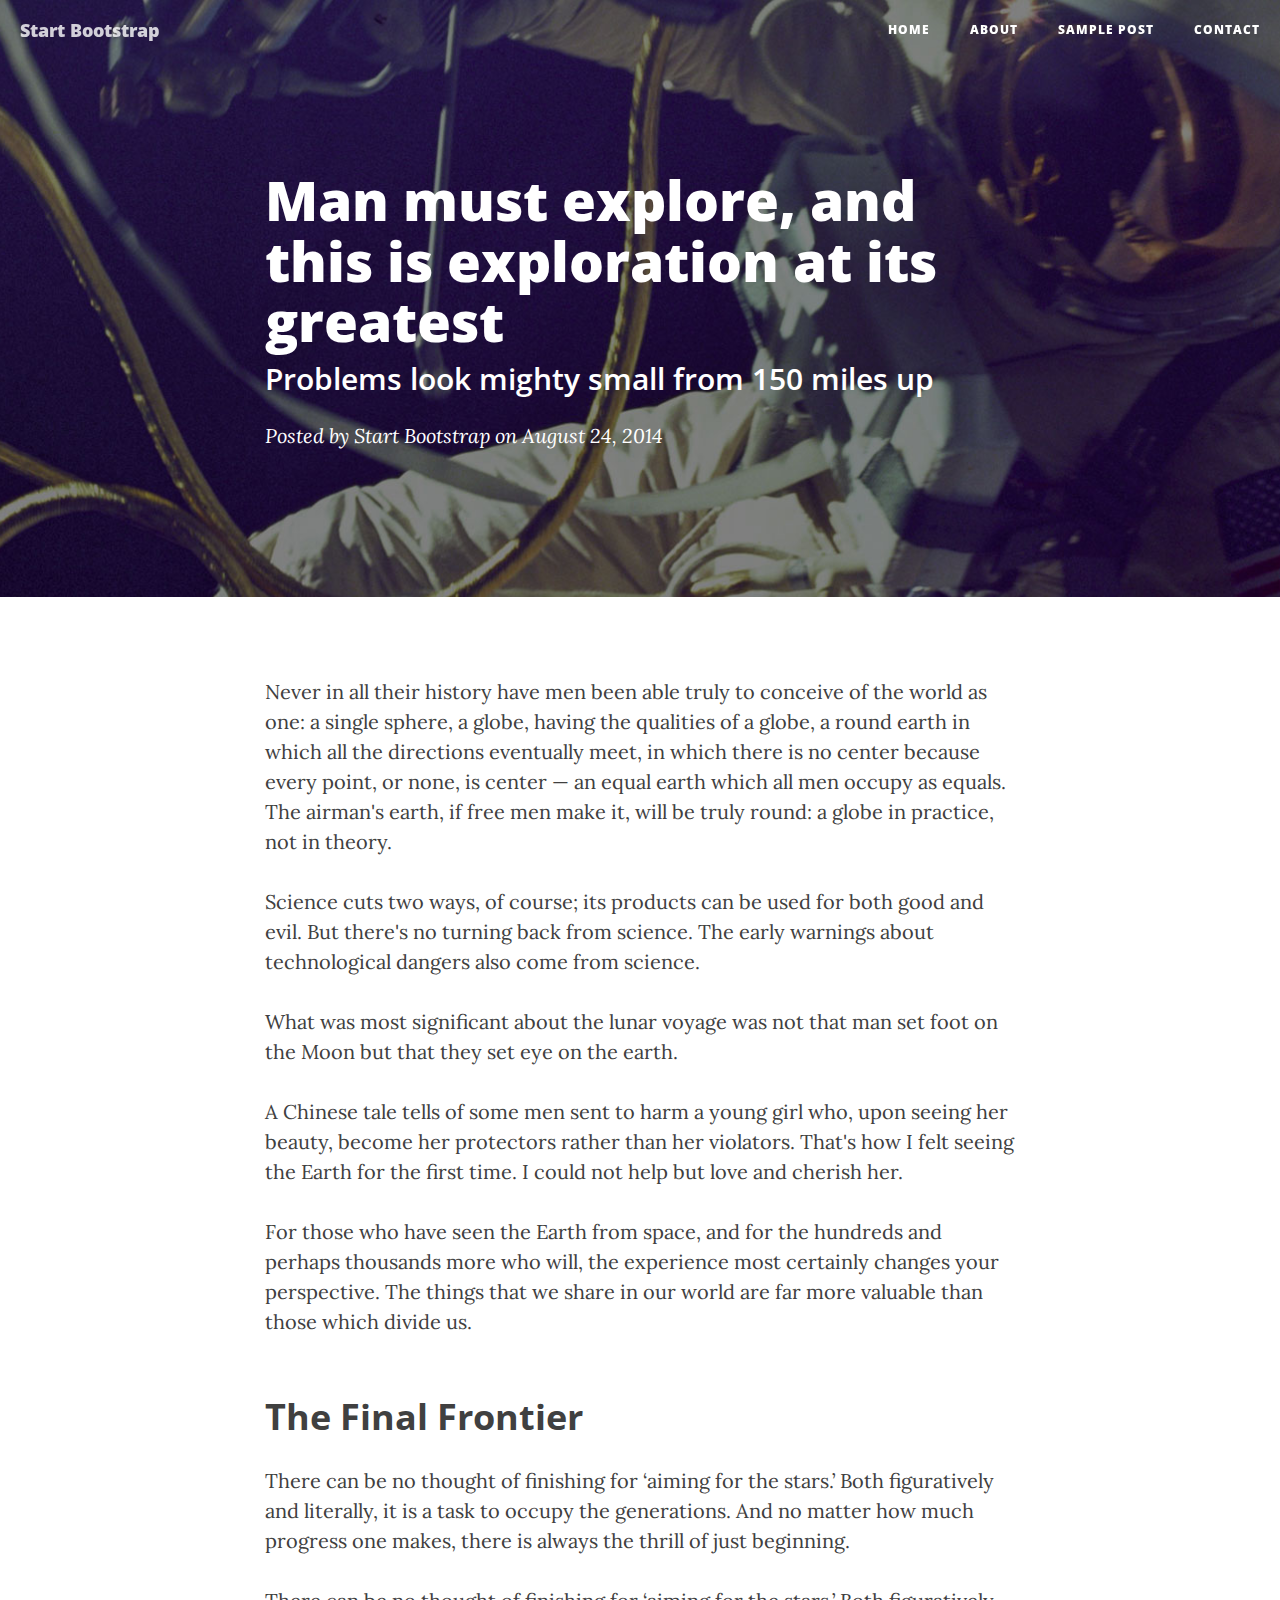
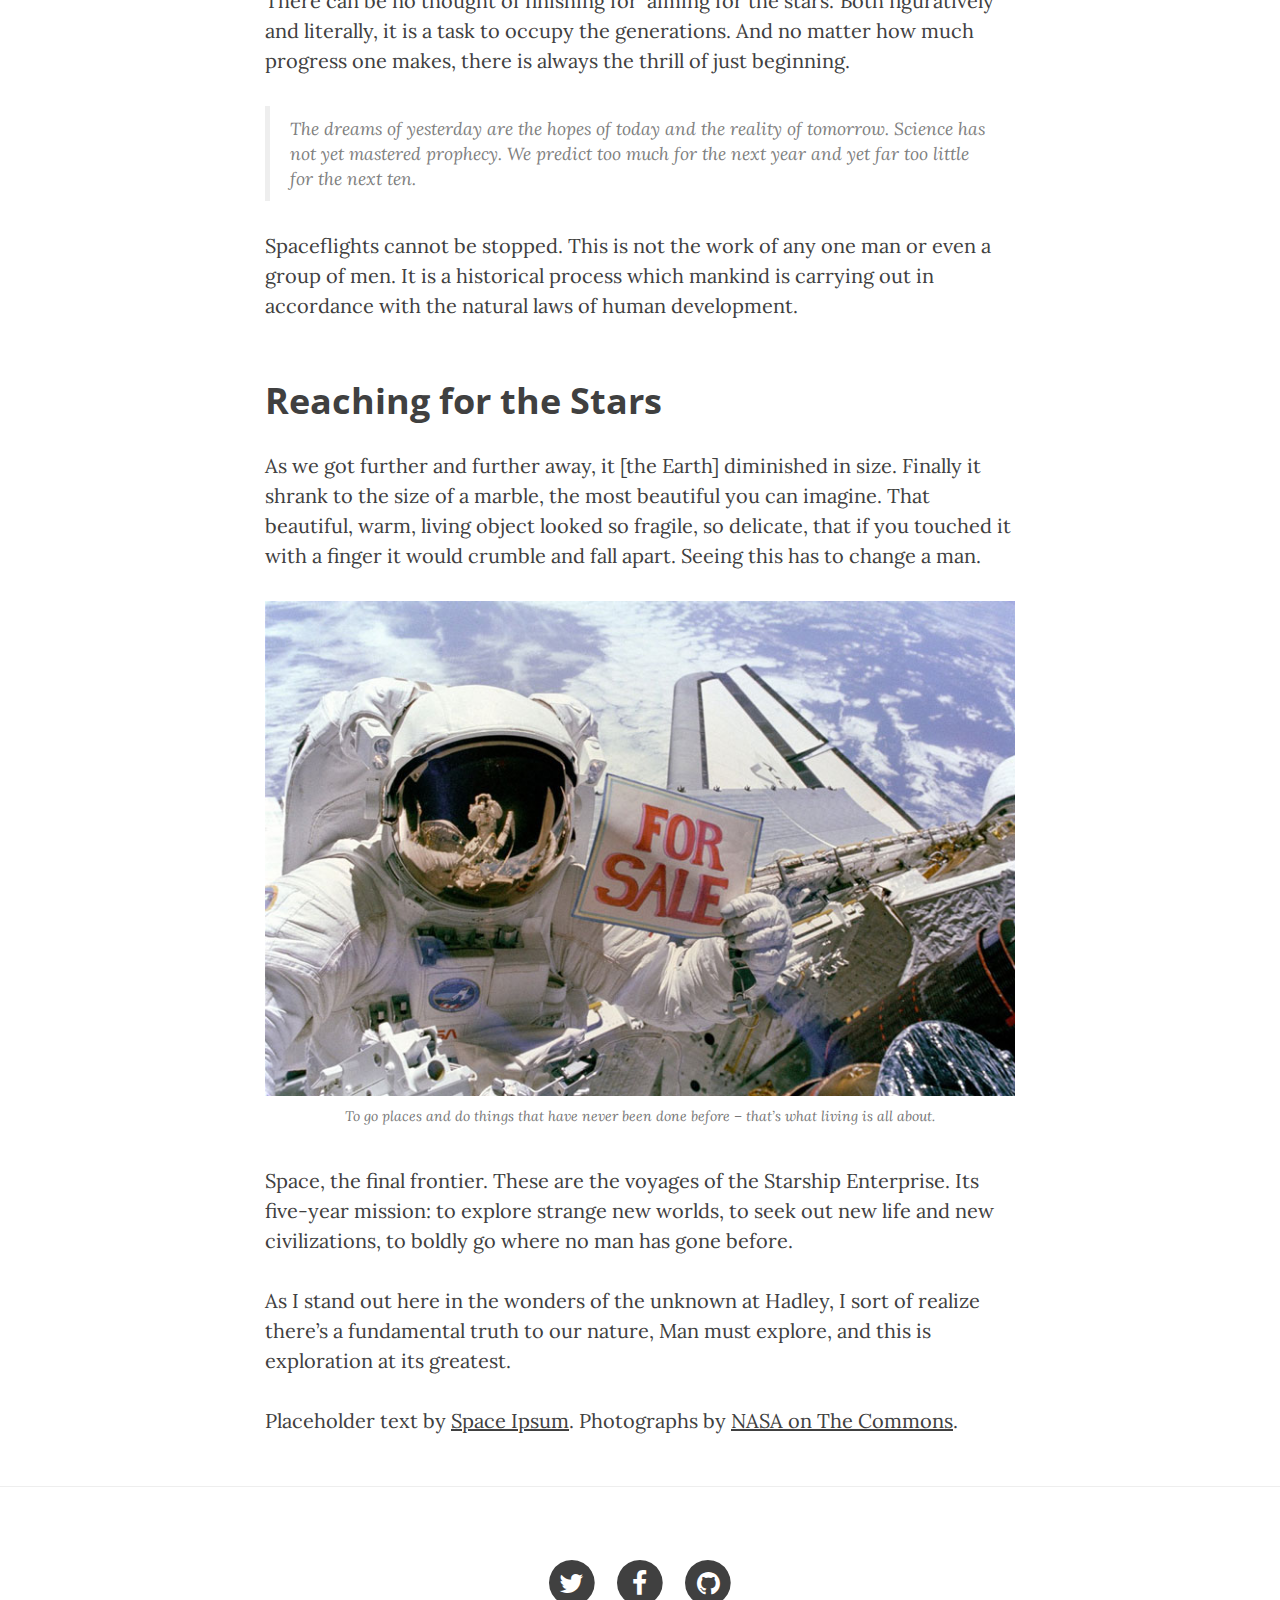
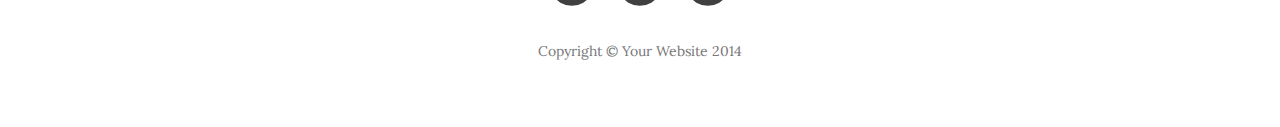
<file: Old/post.html>
<!DOCTYPE html>
<html lang="en">

<head>

    <meta charset="utf-8">
    <meta http-equiv="X-UA-Compatible" content="IE=edge">
    <meta name="viewport" content="width=device-width, initial-scale=1">
    <meta name="description" content="">
    <meta name="author" content="">

    <title>Clean Blog - Sample Post</title>

    <!-- Bootstrap Core CSS -->
    <link href="css/bootstrap.min.css" rel="stylesheet">

    <!-- Custom CSS -->
    <link href="css/clean-blog.min.css" rel="stylesheet">

    <!-- Custom Fonts -->
    <link href="http://maxcdn.bootstrapcdn.com/font-awesome/4.1.0/css/font-awesome.min.css" rel="stylesheet" type="text/css">
    <link href='http://fonts.googleapis.com/css?family=Lora:400,700,400italic,700italic' rel='stylesheet' type='text/css'>
    <link href='http://fonts.googleapis.com/css?family=Open+Sans:300italic,400italic,600italic,700italic,800italic,400,300,600,700,800' rel='stylesheet' type='text/css'>

    <!-- HTML5 Shim and Respond.js IE8 support of HTML5 elements and media queries -->
    <!-- WARNING: Respond.js doesn't work if you view the page via file:// -->
    <!--[if lt IE 9]>
        <script src="https://oss.maxcdn.com/libs/html5shiv/3.7.0/html5shiv.js"></script>
        <script src="https://oss.maxcdn.com/libs/respond.js/1.4.2/respond.min.js"></script>
    <![endif]-->

</head>

<body>

    <!-- Navigation -->
    <nav class="navbar navbar-default navbar-custom navbar-fixed-top">
        <div class="container-fluid">
            <!-- Brand and toggle get grouped for better mobile display -->
            <div class="navbar-header page-scroll">
                <button type="button" class="navbar-toggle" data-toggle="collapse" data-target="#bs-example-navbar-collapse-1">
                    <span class="sr-only">Toggle navigation</span>
                    <span class="icon-bar"></span>
                    <span class="icon-bar"></span>
                    <span class="icon-bar"></span>
                </button>
                <a class="navbar-brand" href="index.html">Start Bootstrap</a>
            </div>

            <!-- Collect the nav links, forms, and other content for toggling -->
            <div class="collapse navbar-collapse" id="bs-example-navbar-collapse-1">
                <ul class="nav navbar-nav navbar-right">
                    <li>
                        <a href="index.html">Home</a>
                    </li>
                    <li>
                        <a href="about.html">About</a>
                    </li>
                    <li>
                        <a href="post.html">Sample Post</a>
                    </li>
                    <li>
                        <a href="contact.html">Contact</a>
                    </li>
                </ul>
            </div>
            <!-- /.navbar-collapse -->
        </div>
        <!-- /.container -->
    </nav>

    <!-- Page Header -->
    <!-- Set your background image for this header on the line below. -->
    <header class="intro-header" style="background-image: url('img/post-bg.jpg')">
        <div class="container">
            <div class="row">
                <div class="col-lg-8 col-lg-offset-2 col-md-10 col-md-offset-1">
                    <div class="post-heading">
                        <h1>Man must explore, and this is exploration at its greatest</h1>
                        <h2 class="subheading">Problems look mighty small from 150 miles up</h2>
                        <span class="meta">Posted by <a href="#">Start Bootstrap</a> on August 24, 2014</span>
                    </div>
                </div>
            </div>
        </div>
    </header>

    <!-- Post Content -->
    <article>
        <div class="container">
            <div class="row">
                <div class="col-lg-8 col-lg-offset-2 col-md-10 col-md-offset-1">
                    <p>Never in all their history have men been able truly to conceive of the world as one: a single sphere, a globe, having the qualities of a globe, a round earth in which all the directions eventually meet, in which there is no center because every point, or none, is center — an equal earth which all men occupy as equals. The airman's earth, if free men make it, will be truly round: a globe in practice, not in theory.</p>

                    <p>Science cuts two ways, of course; its products can be used for both good and evil. But there's no turning back from science. The early warnings about technological dangers also come from science.</p>

                    <p>What was most significant about the lunar voyage was not that man set foot on the Moon but that they set eye on the earth.</p>

                    <p>A Chinese tale tells of some men sent to harm a young girl who, upon seeing her beauty, become her protectors rather than her violators. That's how I felt seeing the Earth for the first time. I could not help but love and cherish her.</p>

                    <p>For those who have seen the Earth from space, and for the hundreds and perhaps thousands more who will, the experience most certainly changes your perspective. The things that we share in our world are far more valuable than those which divide us.</p>

                    <h2 class="section-heading">The Final Frontier</h2>

                    <p>There can be no thought of finishing for ‘aiming for the stars.’ Both figuratively and literally, it is a task to occupy the generations. And no matter how much progress one makes, there is always the thrill of just beginning.</p>

                    <p>There can be no thought of finishing for ‘aiming for the stars.’ Both figuratively and literally, it is a task to occupy the generations. And no matter how much progress one makes, there is always the thrill of just beginning.</p>

                    <blockquote>The dreams of yesterday are the hopes of today and the reality of tomorrow. Science has not yet mastered prophecy. We predict too much for the next year and yet far too little for the next ten.</blockquote>

                    <p>Spaceflights cannot be stopped. This is not the work of any one man or even a group of men. It is a historical process which mankind is carrying out in accordance with the natural laws of human development.</p>

                    <h2 class="section-heading">Reaching for the Stars</h2>

                    <p>As we got further and further away, it [the Earth] diminished in size. Finally it shrank to the size of a marble, the most beautiful you can imagine. That beautiful, warm, living object looked so fragile, so delicate, that if you touched it with a finger it would crumble and fall apart. Seeing this has to change a man.</p>

                    <a href="#">
                        <img class="img-responsive" src="img/post-sample-image.jpg" alt="">
                    </a>
                    <span class="caption text-muted">To go places and do things that have never been done before – that’s what living is all about.</span>

                    <p>Space, the final frontier. These are the voyages of the Starship Enterprise. Its five-year mission: to explore strange new worlds, to seek out new life and new civilizations, to boldly go where no man has gone before.</p>

                    <p>As I stand out here in the wonders of the unknown at Hadley, I sort of realize there’s a fundamental truth to our nature, Man must explore, and this is exploration at its greatest.</p>

                    <p>Placeholder text by <a href="http://spaceipsum.com/">Space Ipsum</a>. Photographs by <a href="https://www.flickr.com/photos/nasacommons/">NASA on The Commons</a>.</p>
                </div>
            </div>
        </div>
    </article>

    <hr>

    <!-- Footer -->
    <footer>
        <div class="container">
            <div class="row">
                <div class="col-lg-8 col-lg-offset-2 col-md-10 col-md-offset-1">
                    <ul class="list-inline text-center">
                        <li>
                            <a href="#">
                                <span class="fa-stack fa-lg">
                                    <i class="fa fa-circle fa-stack-2x"></i>
                                    <i class="fa fa-twitter fa-stack-1x fa-inverse"></i>
                                </span>
                            </a>
                        </li>
                        <li>
                            <a href="#">
                                <span class="fa-stack fa-lg">
                                    <i class="fa fa-circle fa-stack-2x"></i>
                                    <i class="fa fa-facebook fa-stack-1x fa-inverse"></i>
                                </span>
                            </a>
                        </li>
                        <li>
                            <a href="#">
                                <span class="fa-stack fa-lg">
                                    <i class="fa fa-circle fa-stack-2x"></i>
                                    <i class="fa fa-github fa-stack-1x fa-inverse"></i>
                                </span>
                            </a>
                        </li>
                    </ul>
                    <p class="copyright text-muted">Copyright &copy; Your Website 2014</p>
                </div>
            </div>
        </div>
    </footer>

    <!-- jQuery -->
    <script src="js/jquery.js"></script>

    <!-- Bootstrap Core JavaScript -->
    <script src="js/bootstrap.min.js"></script>

    <!-- Custom Theme JavaScript -->
    <script src="js/clean-blog.min.js"></script>

</body>

</html>
</file>
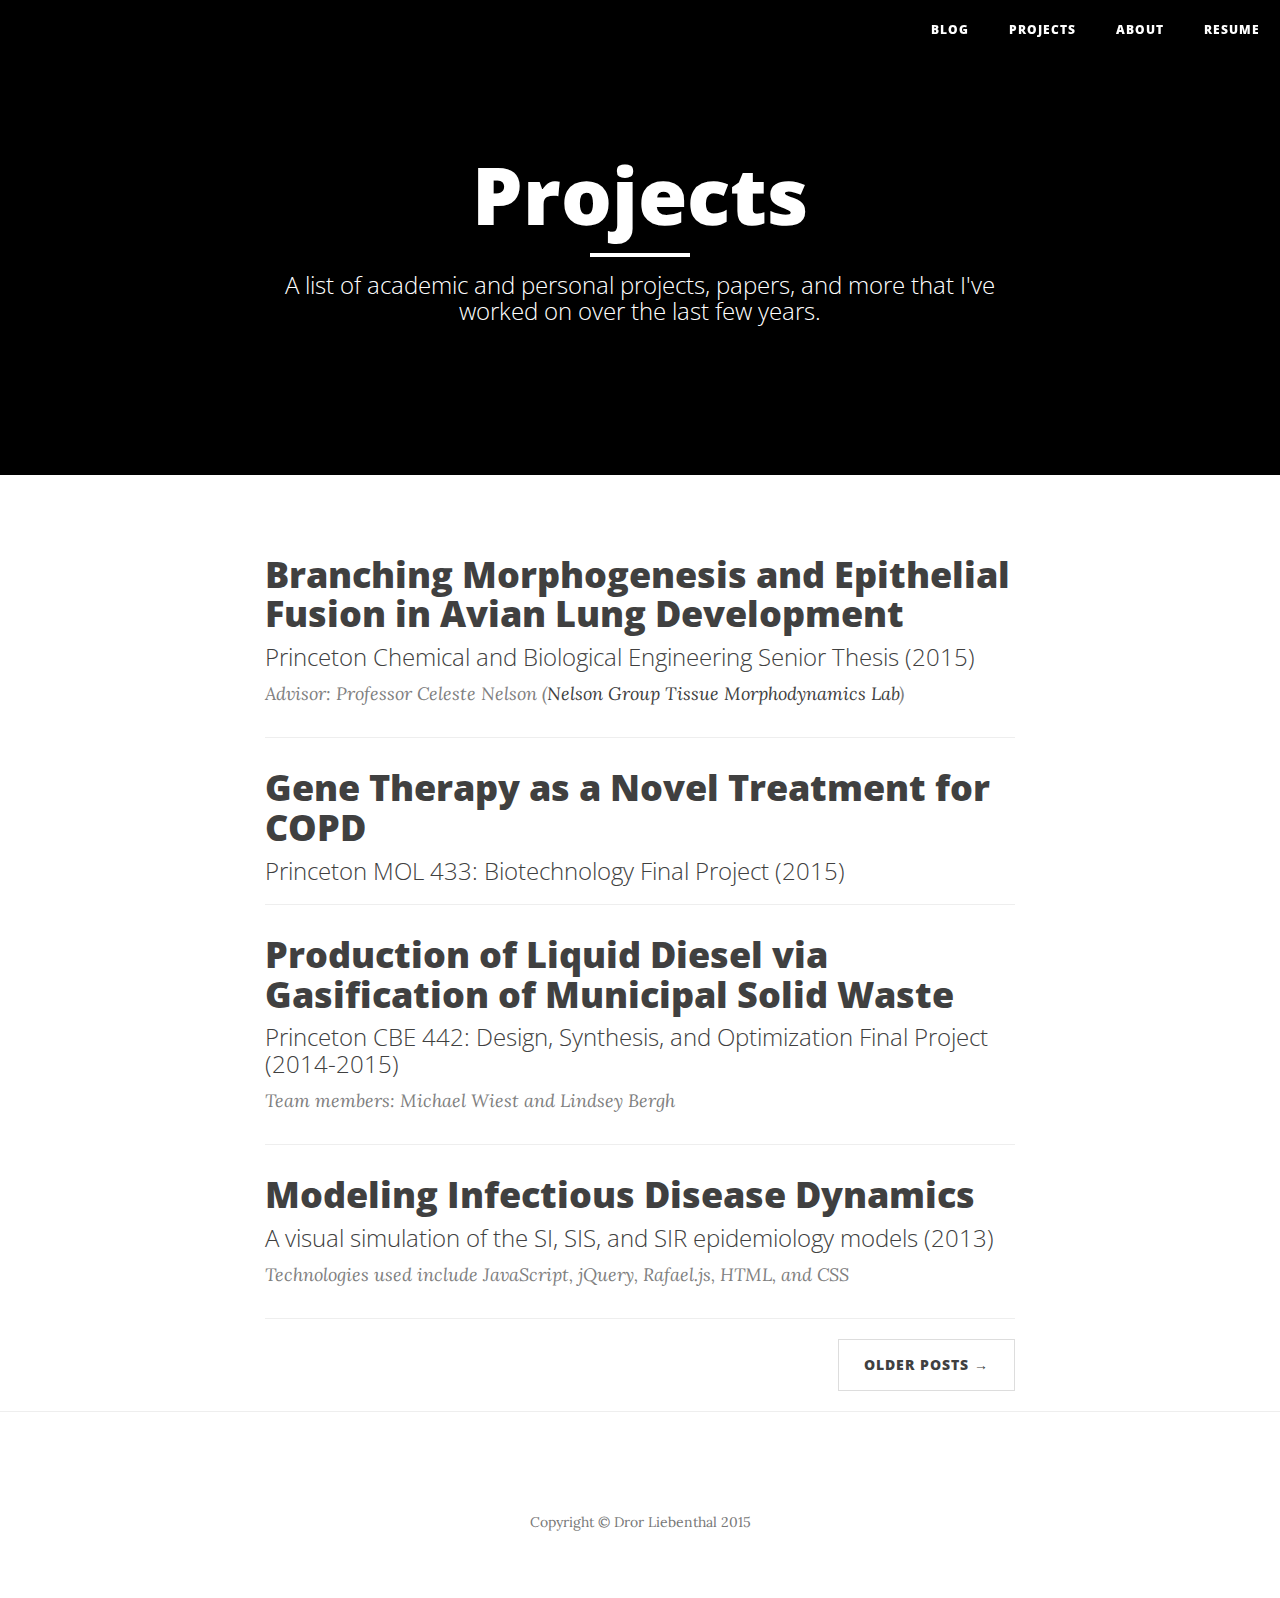
<file: Old/Projects.html>
<!DOCTYPE html>
<html lang="en">

<head>

    <meta charset="utf-8">
    <meta http-equiv="X-UA-Compatible" content="IE=edge">
    <meta name="viewport" content="width=device-width, initial-scale=1">
    <meta name="description" content="">
    <meta name="author" content="">

    <title>Projects | Dror Liebenthal</title>

    <!-- Bootstrap Core CSS -->
    <link href="css/bootstrap.min.css" rel="stylesheet">

    <!-- Custom CSS -->
    <link href="css/clean-blog.min.css" rel="stylesheet">

    <!-- Custom Fonts -->
    <link href="http://maxcdn.bootstrapcdn.com/font-awesome/4.1.0/css/font-awesome.min.css" rel="stylesheet" type="text/css">
    <link href='http://fonts.googleapis.com/css?family=Lora:400,700,400italic,700italic' rel='stylesheet' type='text/css'>
    <link href='http://fonts.googleapis.com/css?family=Open+Sans:300italic,400italic,600italic,700italic,800italic,400,300,600,700,800' rel='stylesheet' type='text/css'>

    <!-- HTML5 Shim and Respond.js IE8 support of HTML5 elements and media queries -->
    <!-- WARNING: Respond.js doesn't work if you view the page via file:// -->
    <!--[if lt IE 9]>
        <script src="https://oss.maxcdn.com/libs/html5shiv/3.7.0/html5shiv.js"></script>
        <script src="https://oss.maxcdn.com/libs/respond.js/1.4.2/respond.min.js"></script>
    <![endif]-->

</head>

<body>

    <!-- Navigation -->
    <nav class="navbar navbar-default navbar-custom navbar-fixed-top">
        <div class="container-fluid">
            <!-- Brand and toggle get grouped for better mobile display -->
            <div class="navbar-header page-scroll">
                <button type="button" class="navbar-toggle" data-toggle="collapse" data-target="#bs-example-navbar-collapse-1">
                    <span class="sr-only">Toggle navigation</span>
                    <span class="icon-bar"></span>
                    <span class="icon-bar"></span>
                    <span class="icon-bar"></span>
                </button>
            </div>

            <!-- Collect the nav links, forms, and other content for toggling -->
            <div class="collapse navbar-collapse" id="bs-example-navbar-collapse-1">
                <ul class="nav navbar-nav navbar-right">
                    <li>
                        <a href="index.html">Blog</a>
                    </li>
                    <li>
                        <a href="Projects.html">Projects</a>
                    </li>
                    <li>
                        <a href="about.html">About</a>
                    </li>
                    <li>
                        <a href="Dror_Liebenthal_Resume.pdf">Resume</a>
                    </li>
                </ul>
            </div>
            <!-- /.navbar-collapse -->
        </div>
        <!-- /.container -->
    </nav>

    <!-- Page Header -->
    <!-- Set your background image for this header on the line below. -->
    <header class="intro-header" style="background-color: black">
        <div class="container">
            <div class="row">
                <div class="col-lg-8 col-lg-offset-2 col-md-10 col-md-offset-1">
                    <div class="site-heading">
                        <h1>Projects</h1>
                        <hr class="small">
                        <span class="subheading">A list of academic and personal projects, papers, and more that I've worked on over the last few years.</span>
                    </div>
                </div>
            </div>
        </div>
    </header>

    <!-- Main Content -->
    <div class="container">
        <div class="row">
            <div class="col-lg-8 col-lg-offset-2 col-md-10 col-md-offset-1">
                <div class="post-preview">
                    <a href="projects/Thesis.pdf">
                        <h2 class="post-title">
                            Branching Morphogenesis and Epithelial Fusion in Avian Lung Development
                        </h2>
                        <h3 class="post-subtitle">
                            Princeton Chemical and Biological Engineering Senior Thesis (2015)
                        </h3>
                    </a>
                    <p class="post-meta">Advisor: Professor Celeste Nelson (<a href="http://www.princeton.edu/~cmngroup/">Nelson Group Tissue Morphodynamics Lab</a>)</p>
                </div>
                <hr>
                <div class="post-preview">
                    <a href="projects/Biotech.pdf">
                        <h2 class="post-title">
                            Gene Therapy as a Novel Treatment for COPD
                        </h2>
                        <h3 class="post-subtitle">
                            Princeton MOL 433: Biotechnology Final Project (2015)
                        </h3>
                    </a>
                </div>
                <hr>
                <div class="post-preview">
                    <a href="projects/Design.pdf">
                        <h2 class="post-title">
                            Production of Liquid Diesel via Gasification of Municipal Solid Waste
                        </h2>
                        <h3 class="post-subtitle">
                            Princeton CBE 442: Design, Synthesis, and Optimization Final Project (2014-2015)
                        </h3>
                    </a>
                    <p class="post-meta">Team members: Michael Wiest and Lindsey Bergh</p>
                </div>
                <hr>
                <div class="post-preview">
                    <a href="projects/disease/index.html">
                        <h2 class="post-title">
                            Modeling Infectious Disease Dynamics
                        </h2>
                        <h3 class="post-subtitle">
                            A visual simulation of the SI, SIS, and SIR epidemiology models (2013)
                        </h3>
                    </a>
                    <p class="post-meta">Technologies used include JavaScript, jQuery, Rafael.js, HTML, and CSS</p>
                </div>
                <hr>
                <!-- Pager -->
                <ul class="pager">
                    <li class="next">
                        <a href="#">Older Posts &rarr;</a>
                    </li>
                </ul>
            </div>
        </div>
    </div>

    <hr>

    <!-- Footer -->
    <footer>
        <div class="container">
            <div class="row">
                <div class="col-lg-8 col-lg-offset-2 col-md-10 col-md-offset-1">
                    <p class="copyright text-muted">Copyright &copy; Dror Liebenthal 2015</p>
                </div>
            </div>
        </div>
    </footer>

    <!-- jQuery -->
    <script src="js/jquery.js"></script>

    <!-- Bootstrap Core JavaScript -->
    <script src="js/bootstrap.min.js"></script>

    <!-- Custom Theme JavaScript -->
    <script src="js/clean-blog.min.js"></script>

</body>

</html>
</file>
<file: css/environment.css>
body
{
    font-size: 25px;
    text-align: center;
    font-family: 'Open Sans', serif;
}

/* Section for user input */
#nav
{
    position: absolute;
    width: 210px;
    height: 100%;
    top: 0px;
    border-right: 3px solid black;
    margin: 0px;
    padding: 0px;
    font-size: 15px;
}

button
{
    margin: 10px;
}

form
{
    margin: 0px 10px 5px 10px;
    font-size: 15px;
}

/* Canvas */
#environment
{
    position: absolute;
    margin: 0px 15px 20px 0px;
    padding: 0px;
    width: 750px;
    height: 500px;
    border: 3px solid black;
}

/* Container for canvas, header, and info buttons */
#main
{
    position: absolute;
    left: 80px;
    width: 750px;
    margin-left: 180px;
}

/* Don't want arrow option for numeric input */
input[type=number]::-webkit-inner-spin-button,
input[type=number]::-webkit-outer-spin-button 
{
    -webkit-appearance: none;
     margin: 0;
}


a:focus 
{
    outline: none;
}

/* Pop up panel */
.infoPanel
{

    width: 300px;
    display: none;
    border: 3px solid black;
    background-color: white;
    border-top-right-radius: 10px;
    font-size: 12px;
    line-height: normal;
    text-align: left;
}

/* Text in pop up panel */
.info
{
    margin: 5px;
}

.slide
{
    margin: 0px;
    padding: 0px;
    background-color: black;
    width: 200px;
    height: 30px;
    position: relative;
    bottom: 0px;
    border-top-left-radius: 15px;
    border-top-right-radius: 15px;
}

.btn-slide
{
    font-size: 15px;
    text-align: center;
    width: 180px;
    height: 31px;
    padding: 5px 10px 0 0;
    margin: 0 auto;
    display: block;
    color: #fff;
    text-decoration: none;
}

#container
{
    margin: 0 auto;
    padding: 0;
    width: 800px;
    font: 75%/120% Arial, Helvetica, sans-serif;
    position: fixed;
    bottom: 0px;
    left: 240px;
}

#one
{
    position: absolute;
    left: 0px;
    bottom: 0px;
    width: 200px;
    z-index: 3;
}
#two
{
    position: absolute;
    left: 200px;
    bottom: 0px;
    width: 200px;
    z-index: 2;
}

#three
{
    position: absolute;
    left: 400px;
    bottom: 0px;
    width: 200px;
    z-index: 1;
}

a
{
    color: black;
    text-decoration: none;
}
</file>
<file: Old/css/clean-blog.css>
/*!
 * Clean Blog v1.0.0 (http://startbootstrap.com)
 * Copyright 2014 Start Bootstrap
 * Licensed under Apache 2.0 (https://github.com/IronSummitMedia/startbootstrap/blob/gh-pages/LICENSE)
 */

body {
  font-family: 'Montserrat';
  font-size: 20px;
  color: #404040;
}
p {
  line-height: 1.5;
  margin: 30px 0;
}
p a {
  text-decoration: none;
}

.name {
  text-transform: uppercase;
}

.post-title {
  text-transform: uppercase;
}

h1,
h2,
h3,
h4,
h5,
h6 {
  font-family: 'Montserrat';
  font-weight: 1200;
}
a {
  color: white;
}
a:hover,
a:focus {
  color: rgba(255, 255, 255, 0.8);
  text-decoration: none;
}
a img:hover,
a img:focus {
  cursor: zoom-in;
}
blockquote {
  color: #808080;
  font-style: italic;
}
hr.small {
  max-width: 100px;
  margin: 15px auto;
  border-width: 4px;
  border-color: white;
}
.navbar-custom {
  position: absolute;
  top: 0;
  left: 0;
  width: 100%;
  z-index: 3;
  font-family: 'Montserrat';
}
.navbar-custom .navbar-brand {
  font-weight: 800;
}
.navbar-custom .nav li a {
  text-transform: uppercase;
  font-size: 16px;
  font-weight: 800;
  letter-spacing: 1px;
}
@media only screen and (min-width: 768px) {
  .navbar-custom {
    background: transparent;
    border-bottom: 1px solid transparent;
  }
  .navbar-custom .navbar-brand {
    color: white;
    padding: 20px;
  }
  .navbar-custom .navbar-brand:hover,
  .navbar-custom .navbar-brand:focus {
    color: rgba(255, 255, 255, 0.8);
  }
  .navbar-custom .nav li a {
    color: white;
    padding: 20px;
  }
  .navbar-custom .nav li a:hover,
  .navbar-custom .nav li a:focus {
    color: rgba(255, 255, 255, 0.8);
  }
}
@media only screen and (min-width: 1170px) {
  .navbar-custom {
    -webkit-transition: background-color 0.3s;
    -moz-transition: background-color 0.3s;
    transition: background-color 0.3s;
    /* Force Hardware Acceleration in WebKit */
    -webkit-transform: translate3d(0, 0, 0);
    -moz-transform: translate3d(0, 0, 0);
    -ms-transform: translate3d(0, 0, 0);
    -o-transform: translate3d(0, 0, 0);
    transform: translate3d(0, 0, 0);
    -webkit-backface-visibility: hidden;
    backface-visibility: hidden;
  }

}

.intro-header {
  background-color: #808080;
  background: no-repeat center center;
  background-attachment: scroll;
  -webkit-background-size: cover;
  -moz-background-size: cover;
  background-size: cover;
  -o-background-size: cover;
  margin-bottom: 50px;
}
.intro-header .site-heading,
.intro-header .post-heading,
.intro-header .page-heading {
  padding: 100px 0 50px;
  color: white;
}
@media only screen and (min-width: 768px) {
  .intro-header .site-heading,
  .intro-header .post-heading,
  .intro-header .page-heading {
    padding: 150px 0;
  }
}
.intro-header .site-heading,
.intro-header .page-heading {
  text-align: center;
}

.intro-header .site-heading h2,
.intro-header .page-heading h2 {
  margin-top: 0;
  font-size: 50px;
}
.intro-header .site-heading .subheading,
.intro-header .page-heading .subheading {
  font-size: 24px;
  line-height: 1.1;
  display: block;
  font-family: 'Montserrat';
  font-weight: 300;
  margin: 10px 0 0;
}
@media only screen and (min-width: 768px) {
  .intro-header .site-heading h2,
  .intro-header .page-heading h2 {
    font-size: 80px;
  }
}
.intro-header .post-heading h2 {
  font-size: 35px;
}
.intro-header .post-heading .subheading,
.intro-header .post-heading .meta {
  line-height: 1.1;
  display: block;
}
.intro-header .post-heading .subheading {
  font-family: 'Montserrat';
  font-size: 24px;
  margin: 10px 0 30px;
  font-weight: 600;
}
.intro-header .post-heading .meta {
  font-family: 'Montserrat'
  font-style: italic;
  font-weight: 300;
  font-size: 20px;
}
.intro-header .post-heading .meta a {
  color: white;
}
@media only screen and (min-width: 768px) {
  .intro-header .post-heading h2 {
    font-size: 55px;
  }
  .intro-header .post-heading .subheading {
    font-size: 30px;
  }
}
.post-preview > a {
  color: white;
}
.post-preview > a:hover,
.post-preview > a:focus {
  text-decoration: none;
  color: white;
}
.post-preview > a > .post-title {
  font-size: 30px;
  margin-top: 30px;
  margin-bottom: 10px;
}
.post-preview > a > .post-subtitle {
  margin: 0;
  font-weight: 300;
  margin-bottom: 10px;
}
.post-preview > .post-meta {
  color: #808080;
  font-size: 18px;
  font-style: italic;
  margin-top: 0;
}
.post-preview > .post-meta > a {
  text-decoration: none;
  color: #404040;
}
.post-preview > .post-meta > a:hover,
.post-preview > .post-meta > a:focus {
  color: white;
  text-decoration: none;
}
@media only screen and (min-width: 768px) {
  .post-preview > a > .post-title {
    font-size: 36px;
  }
}
.section-heading {
  font-size: 36px;
  margin-top: 60px;
  font-weight: 700;
}
.caption {
  text-align: center;
  font-size: 14px;
  padding: 10px;
  font-style: italic;
  margin: 0;
  display: block;
  border-bottom-right-radius: 5px;
  border-bottom-left-radius: 5px;
}
footer {
  padding: 50px 0 65px;
}
footer .list-inline {
  margin: 0;
  padding: 0;
}
footer .copyright {
  font-size: 14px;
  text-align: center;
  margin-bottom: 0;
}
.floating-label-form-group {
  font-size: 14px;
  position: relative;
  margin-bottom: 0;
  padding-bottom: 0.5em;
  border-bottom: 1px solid #eeeeee;
}
.floating-label-form-group input,
.floating-label-form-group textarea {
  z-index: 1;
  position: relative;
  padding-right: 0;
  padding-left: 0;
  border: none;
  border-radius: 0;
  font-size: 1.5em;
  background: none;
  box-shadow: none !important;
  resize: none;
}
.floating-label-form-group label {
  display: block;
  z-index: 0;
  position: relative;
  top: 2em;
  margin: 0;
  font-size: 0.85em;
  line-height: 1.764705882em;
  vertical-align: middle;
  vertical-align: baseline;
  opacity: 0;
  -webkit-transition: top 0.3s ease,opacity 0.3s ease;
  -moz-transition: top 0.3s ease,opacity 0.3s ease;
  -ms-transition: top 0.3s ease,opacity 0.3s ease;
  transition: top 0.3s ease,opacity 0.3s ease;
}
.floating-label-form-group::not(:first-child) {
  padding-left: 14px;
  border-left: 1px solid #eeeeee;
}
.floating-label-form-group-with-value label {
  top: 0;
  opacity: 1;
}
.floating-label-form-group-with-focus label {
  color: #0085a1;
}
form .row:first-child .floating-label-form-group {
  border-top: 1px solid #eeeeee;
}
.btn {
  font-family: 'Montserrat';
  text-transform: uppercase;
  font-size: 14px;
  font-weight: 800;
  letter-spacing: 1px;
  border-radius: 0;
  padding: 15px 25px;
}
.btn-lg {
  font-size: 16px;
  padding: 25px 35px;
}
.btn-default:hover,
.btn-default:focus {
  background-color: white;
  border: 1px solid white;
  color: white;
}
.pager {
  margin: 20px 0 0;
}
.pager li > a,
.pager li > span {
  font-family: 'Montserrat';
  text-transform: uppercase;
  font-size: 14px;
  font-weight: 800;
  letter-spacing: 1px;
  padding: 15px 25px;
  background-color: white;
  border-radius: 0;
}
.pager li > a:hover,
.pager li > a:focus {
  color: white;
  background-color: white;
  border: 1px solid white;
}
.pager .disabled > a,
.pager .disabled > a:hover,
.pager .disabled > a:focus,
.pager .disabled > span {
  color: #808080;
  background-color: #404040;
  cursor: not-allowed;
}
::-moz-selection {
  color: black;
  text-shadow: none;
  background: white;
}
::selection {
  color: black;
  text-shadow: none;
  background: white;
}
img::selection {
  color: white;
  background: transparent;
}
img::-moz-selection {
  color: white;
  background: transparent;
}
body {
  webkit-tap-highlight-color: white;
}
</file>
<file: Old/css/clean-blog.min.css>
/*!
 * Clean Blog v1.0.0 (http://startbootstrap.com)
 * Copyright 2014 Start Bootstrap
 * Licensed under Apache 2.0 (https://github.com/IronSummitMedia/startbootstrap/blob/gh-pages/LICENSE)
 */

body{font-family:Lora,'Times New Roman',serif;font-size:20px;color:#404040}p{line-height:1.5;margin:30px 0}p a{text-decoration:underline}h1,h2,h3,h4,h5,h6{font-family:'Open Sans','Helvetica Neue',Helvetica,Arial,sans-serif;font-weight:800}a{color:#404040}a:hover,a:focus{color:#0085a1}a img:hover,a img:focus{cursor:zoom-in}blockquote{color:gray;font-style:italic}hr.small{max-width:100px;margin:15px auto;border-width:4px;border-color:#fff}.navbar-custom{position:absolute;top:0;left:0;width:100%;z-index:3;font-family:'Open Sans','Helvetica Neue',Helvetica,Arial,sans-serif}.navbar-custom .navbar-brand{font-weight:800}.navbar-custom .nav li a{text-transform:uppercase;font-size:12px;font-weight:800;letter-spacing:1px}@media only screen and (min-width:768px){.navbar-custom{background:0 0;border-bottom:1px solid transparent}.navbar-custom .navbar-brand{color:#fff;padding:20px}.navbar-custom .navbar-brand:hover,.navbar-custom .navbar-brand:focus{color:rgba(255,255,255,.8)}.navbar-custom .nav li a{color:#fff;padding:20px}.navbar-custom .nav li a:hover,.navbar-custom .nav li a:focus{color:rgba(255,255,255,.8)}}@media only screen and (min-width:1170px){.navbar-custom{-webkit-transition:background-color .3s;-moz-transition:background-color .3s;transition:background-color .3s;-webkit-transform:translate3d(0,0,0);-moz-transform:translate3d(0,0,0);-ms-transform:translate3d(0,0,0);-o-transform:translate3d(0,0,0);transform:translate3d(0,0,0);-webkit-backface-visibility:hidden;backface-visibility:hidden}.navbar-custom.is-fixed{position:fixed;top:-61px;background-color:rgba(255,255,255,.9);border-bottom:1px solid #f2f2f2;-webkit-transition:-webkit-transform .3s;-moz-transition:-moz-transform .3s;transition:transform .3s}.navbar-custom.is-fixed .navbar-brand{color:#404040}.navbar-custom.is-fixed .navbar-brand:hover,.navbar-custom.is-fixed .navbar-brand:focus{color:#0085a1}.navbar-custom.is-fixed .nav li a{color:#404040}.navbar-custom.is-fixed .nav li a:hover,.navbar-custom.is-fixed .nav li a:focus{color:#0085a1}.navbar-custom.is-visible{-webkit-transform:translate3d(0,100%,0);-moz-transform:translate3d(0,100%,0);-ms-transform:translate3d(0,100%,0);-o-transform:translate3d(0,100%,0);transform:translate3d(0,100%,0)}}.intro-header{background-color:gray;background:no-repeat center center;background-attachment:scroll;-webkit-background-size:cover;-moz-background-size:cover;background-size:cover;-o-background-size:cover;margin-bottom:50px}.intro-header .site-heading,.intro-header .post-heading,.intro-header .page-heading{padding:100px 0 50px;color:#fff}@media only screen and (min-width:768px){.intro-header .site-heading,.intro-header .post-heading,.intro-header .page-heading{padding:150px 0}}.intro-header .site-heading,.intro-header .page-heading{text-align:center}.intro-header .site-heading h1,.intro-header .page-heading h1{margin-top:0;font-size:50px}.intro-header .site-heading .subheading,.intro-header .page-heading .subheading{font-size:24px;line-height:1.1;display:block;font-family:'Open Sans','Helvetica Neue',Helvetica,Arial,sans-serif;font-weight:300;margin:10px 0 0}@media only screen and (min-width:768px){.intro-header .site-heading h1,.intro-header .page-heading h1{font-size:80px}}.intro-header .post-heading h1{font-size:35px}.intro-header .post-heading .subheading,.intro-header .post-heading .meta{line-height:1.1;display:block}.intro-header .post-heading .subheading{font-family:'Open Sans','Helvetica Neue',Helvetica,Arial,sans-serif;font-size:24px;margin:10px 0 30px;font-weight:600}.intro-header .post-heading .meta{font-family:Lora,'Times New Roman',serif;font-style:italic;font-weight:300;font-size:20px}.intro-header .post-heading .meta a{color:#fff}@media only screen and (min-width:768px){.intro-header .post-heading h1{font-size:55px}.intro-header .post-heading .subheading{font-size:30px}}.post-preview>a{color:#404040}.post-preview>a:hover,.post-preview>a:focus{text-decoration:none;color:#0085a1}.post-preview>a>.post-title{font-size:30px;margin-top:30px;margin-bottom:10px}.post-preview>a>.post-subtitle{margin:0;font-weight:300;margin-bottom:10px}.post-preview>.post-meta{color:gray;font-size:18px;font-style:italic;margin-top:0}.post-preview>.post-meta>a{text-decoration:none;color:#404040}.post-preview>.post-meta>a:hover,.post-preview>.post-meta>a:focus{color:#0085a1;text-decoration:underline}@media only screen and (min-width:768px){.post-preview>a>.post-title{font-size:36px}}.section-heading{font-size:36px;margin-top:60px;font-weight:700}.caption{text-align:center;font-size:14px;padding:10px;font-style:italic;margin:0;display:block;border-bottom-right-radius:5px;border-bottom-left-radius:5px}footer{padding:50px 0 65px}footer .list-inline{margin:0;padding:0}footer .copyright{font-size:14px;text-align:center;margin-bottom:0}.floating-label-form-group{font-size:14px;position:relative;margin-bottom:0;padding-bottom:.5em;border-bottom:1px solid #eee}.floating-label-form-group input,.floating-label-form-group textarea{z-index:1;position:relative;padding-right:0;padding-left:0;border:none;border-radius:0;font-size:1.5em;background:0 0;box-shadow:none!important;resize:none}.floating-label-form-group label{display:block;z-index:0;position:relative;top:2em;margin:0;font-size:.85em;line-height:1.764705882em;vertical-align:middle;vertical-align:baseline;opacity:0;-webkit-transition:top .3s ease,opacity .3s ease;-moz-transition:top .3s ease,opacity .3s ease;-ms-transition:top .3s ease,opacity .3s ease;transition:top .3s ease,opacity .3s ease}.floating-label-form-group::not(:first-child){padding-left:14px;border-left:1px solid #eee}.floating-label-form-group-with-value label{top:0;opacity:1}.floating-label-form-group-with-focus label{color:#0085a1}form .row:first-child .floating-label-form-group{border-top:1px solid #eee}.btn{font-family:'Open Sans','Helvetica Neue',Helvetica,Arial,sans-serif;text-transform:uppercase;font-size:14px;font-weight:800;letter-spacing:1px;border-radius:0;padding:15px 25px}.btn-lg{font-size:16px;padding:25px 35px}.btn-default:hover,.btn-default:focus{background-color:#0085a1;border:1px solid #0085a1;color:#fff}.pager{margin:20px 0 0}.pager li>a,.pager li>span{font-family:'Open Sans','Helvetica Neue',Helvetica,Arial,sans-serif;text-transform:uppercase;font-size:14px;font-weight:800;letter-spacing:1px;padding:15px 25px;background-color:#fff;border-radius:0}.pager li>a:hover,.pager li>a:focus{color:#fff;background-color:#0085a1;border:1px solid #0085a1}.pager .disabled>a,.pager .disabled>a:hover,.pager .disabled>a:focus,.pager .disabled>span{color:gray;background-color:#404040;cursor:not-allowed}::-moz-selection{color:#fff;text-shadow:none;background:#0085a1}::selection{color:#fff;text-shadow:none;background:#0085a1}img::selection{color:#fff;background:0 0}img::-moz-selection{color:#fff;background:0 0}body{webkit-tap-highlight-color:#0085a1}
</file>
